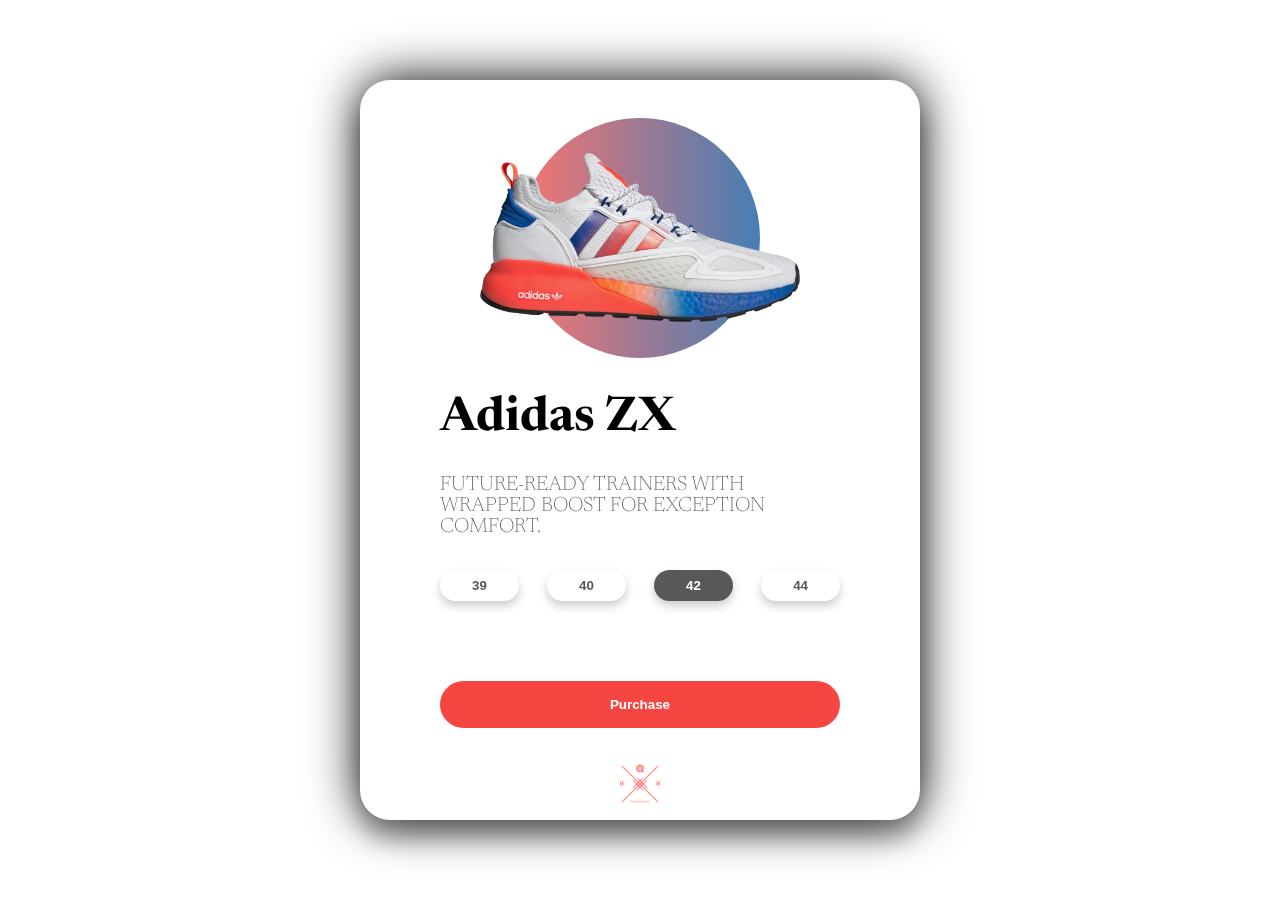
<file: 3D Effect/index.html>
<!DOCTYPE html>
<html lang="en">
<head>
    <meta charset="UTF-8">
    <meta name="viewport" content="width=device-width, initial-scale=1.0">
    <title>3d Card Effect</title>
    <link rel="preconnect" href="https://fonts.gstatic.com"> 
    <link href="https://fonts.googleapis.com/css2?family=Newsreader:wght@300;500&display=swap" rel="stylesheet">
    <link rel="stylesheet" href="/3D Effect/style.css">
</head>

<body>
    <div class="container">
        <div class="card">
            <div class="sneaker">
                <div class="circle"></div>
                <img src="/3D Effect/adidas.png" alt="adidas">
            </div>
            <div class="info">
                <h1 class="title">Adidas ZX</h1>
                <h3>FUTURE-READY TRAINERS WITH WRAPPED BOOST FOR EXCEPTION COMFORT.</h3>
                <div class="size">
                    <button>39</button>
                    <button>40</button>
                    <button class="active">42</button>
                    <button>44</button>
                </div>
                <div class="purchase">
                    <button>Purchase</button>
                </div>
                <div class="logo">
                    <a href="/index.html"><img src="/assets/logo-tra.png" alt="logo"></a>
                </div>
            </div>
        </div>
    </div>
    <script src="/3D Effect/functionality.js"></script>
</body>
</html>
</file>
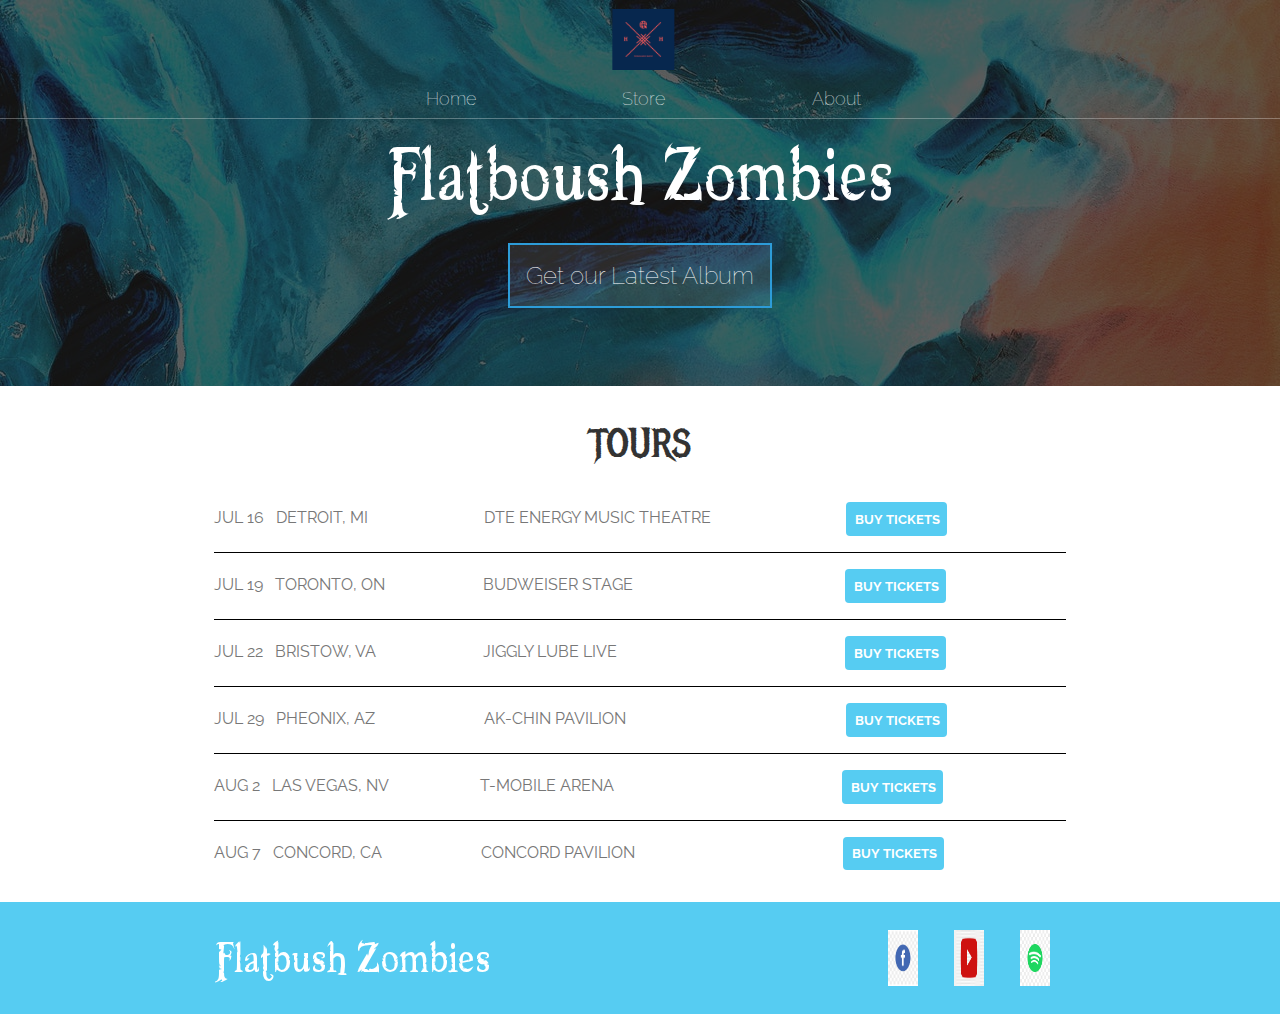
<file: Band project/index.html>
<html>
    <head>
        <title>Flatboush Zombies</title>
        <meta name="description" content="This is a description">
        <link rel="stylesheet" href="styles.css" />
    </head>
    <body>
        <header class="main-header">
            <nav class="nav main-nav">
                <ul>
                    <li> <a href="/index.html"><img src="/Band project/Photo/logo.png" alt=""></a> </li>
                </ul>
                <ul>
                    <li> <a href="index.html">Home</a> </li>
                    <li> <a href="store.html">Store</a> </li>
                    <li> <a href="about.html">About</a> </li>
                </ul>
            </nav>
            <h1 class="band-name band-name-large">Flatboush Zombies</h1>

            <div class="container">
                <button class="btn btn-header" type="button">Get our Latest Album</button>
            </div>
            
        </header>
        
        <section class="content-section container">
            <h2 class="section-header">TOURS</h2>
            <div>
                <div class="tour-row">
                    <span class="tour-item tour-date">JUL 16</span>
                    <span class="tour-item tour-city">DETROIT, MI</span>
                    <span class="tour-item tour-arena">DTE ENERGY MUSIC THEATRE</span>
                    <button type="button" class="btn tour-item tour-btn btn-primary">BUY TICKETS</button>
                </div>
                <div class="tour-row">
                    <span class="tour-item tour-date">JUL 19</span>
                    <span class="tour-item tour-city">TORONTO, ON</span>
                    <span class="tour-item tour-arena">BUDWEISER STAGE</span>
                    <button type="button" class="btn tour-item tour-btn btn-primary">BUY TICKETS</button>
                </div>
                <div class="tour-row">
                    <span class="tour-item tour-date">JUL 22</span>
                    <span class="tour-item tour-city">BRISTOW, VA</span>
                    <span class="tour-item tour-arena">JIGGLY LUBE LIVE</span>
                    <button type="button" class="btn tour-item tour-btn btn-primary">BUY TICKETS</button>
                </div>
                <div class="tour-row">
                    <span class="tour-item tour-date">JUL 29</span>
                    <span class="tour-item tour-city">PHEONIX, AZ</span>
                    <span class="tour-item tour-arena">AK-CHIN PAVILION</span>
                    <button type="button" class="btn tour-item tour-btn btn-primary">BUY TICKETS</button>
                </div>
                <div class="tour-row">
                    <span class="tour-item tour-date">AUG 2</span>
                    <span class="tour-item tour-city">LAS VEGAS, NV</span>
                    <span class="tour-item tour-arena">T-MOBILE ARENA</span>
                    <button type="button" class="btn tour-item tour-btn btn-primary">BUY TICKETS</button>
                </div>
                <div class="tour-row">
                    <span class="tour-item tour-date">AUG 7</span>
                    <span class="tour-item tour-city">CONCORD, CA</span>
                    <span class="tour-item tour-arena">CONCORD PAVILION</span>
                    <button type="button" class="btn tour-item tour-btn btn-primary">BUY TICKETS</button>
                </div>
            </div>
        </section>

        <footer class="main-footer">
            <div class="container main-footer-container">
            <h3 class="band-name">Flatbush Zombies</h3>
            <ul class="nav footer-nav">
                <li> 
                    <a href="https://facebook.com" target="_blank">
                        <img src="Photo/fb.jpg" alt="FB Logo" width="40" height="40">
                    </a> 
                </li>

                <li> 
                    <a href="https://youtube.com" target="_blank">
                        <img src="Photo/yt1.png" alt="YT Logo" width="40" height="40">
                    </a> 
                </li>

                <li> 
                    <a href="https://spotify.com" target="_blank">
                        <img src="Photo/sp.jpeg" alt="SP Logo" width="40" height="40">
                    </a> 
                </li>
            </ul>
            </div>
        </footer>
    </body>
</html>
</file>
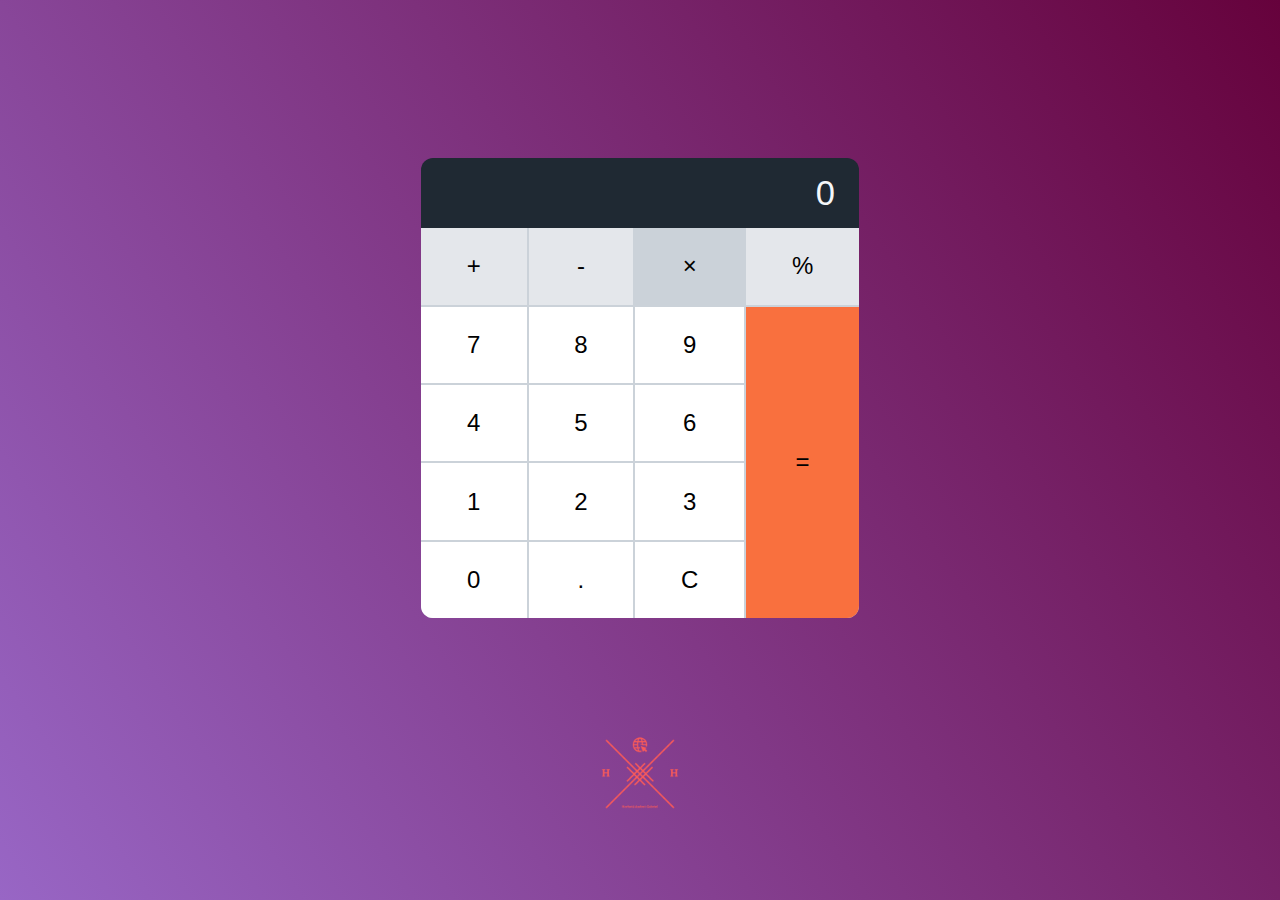
<file: Clc/index.html>
<!DOCTYPE html>
<html lang = "en">
    <head>
        <meta charset="UTF-8" />
        <meta http-equiv="X-UA-Compatible" content="IE=edge">
        <meta name="viewport" content="width=device-width, initial-scale=1.0">

     <title>Calculator
     </title>
     <link rel="stylesheet" href="reset.css">
     <link rel="stylesheet" href="style.css">
    </head>

<body>

     <div class="container">
          <div class="calculator">
               <div class="calculator__display"><a href="/index.html"><img src="/assets/logo.png" alt="Logo">0</div></a>
               <div class="calculator__keys">
                    <button data-key="plus" data-type="operator">+</button>
                    <button data-key="minus" data-type="operator">-</button>
                    <button data-key="times" data-type="operator">&times;</button>
                    <button data-key="divide" data-type="operator">%</button>
                    <button data-key="1" data-type="number">1</button>
                    <button data-key="2" data-type="number">2</button>
                    <button data-key="3" data-type="number">3</button>
                    <button data-key="4" data-type="number">4</button>
                    <button data-key="5" data-type="number">5</button>
                    <button data-key="6" data-type="number">6</button>
                    <button data-key="7" data-type="number">7</button>
                    <button data-key="8" data-type="number">8</button>
                    <button data-key="9" data-type="number">9</button>
                    <button data-key="0" data-type="number">0</button>
                    <button class="decimal" data-type="number">.</button>
                    <button class="clear" data-type="clear">C</button>
                    <button data-key="equal" data-type="equal"> = </button>
               </div>
          </div>
     </div>

     <footer>
          <a href="/index.html"><img src="/assets/logo-tra.png" alt="logo"></a>
     </footer>

     <script src="main.js"></script>
</body>
</file>
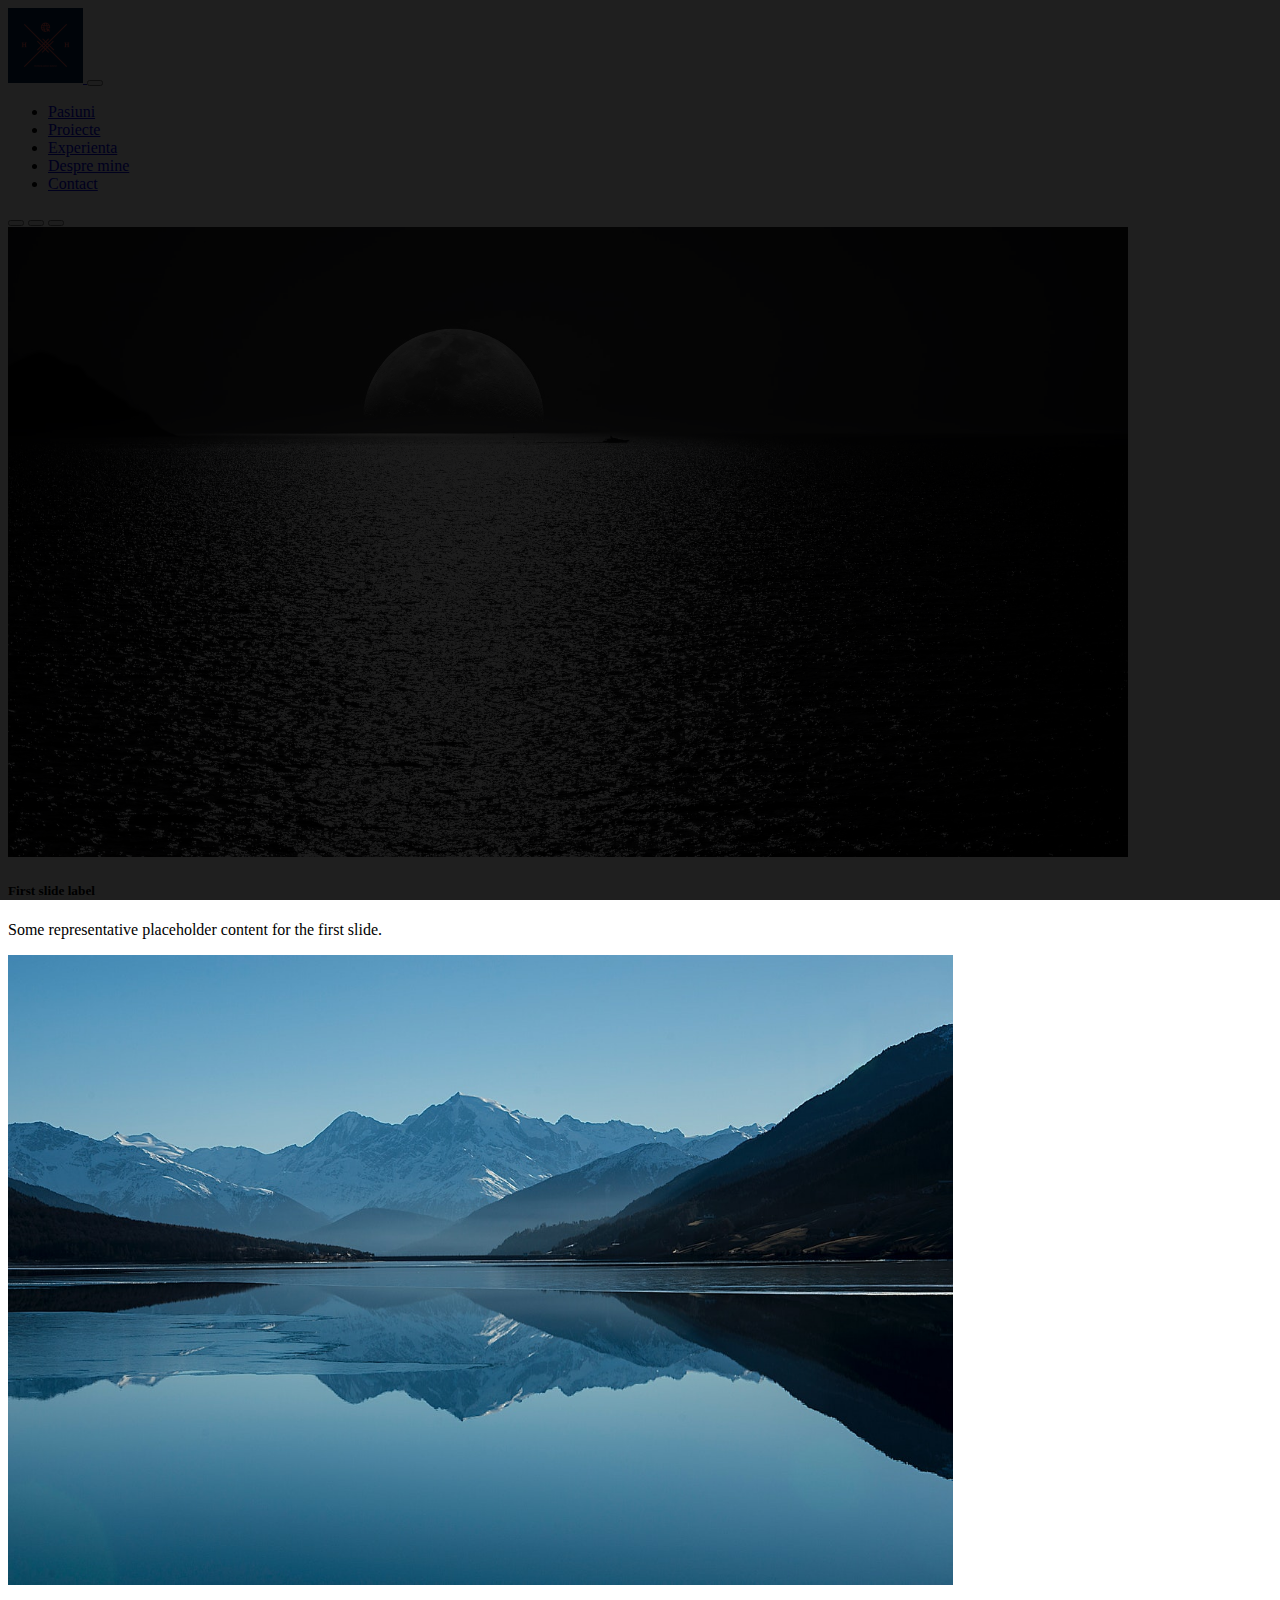
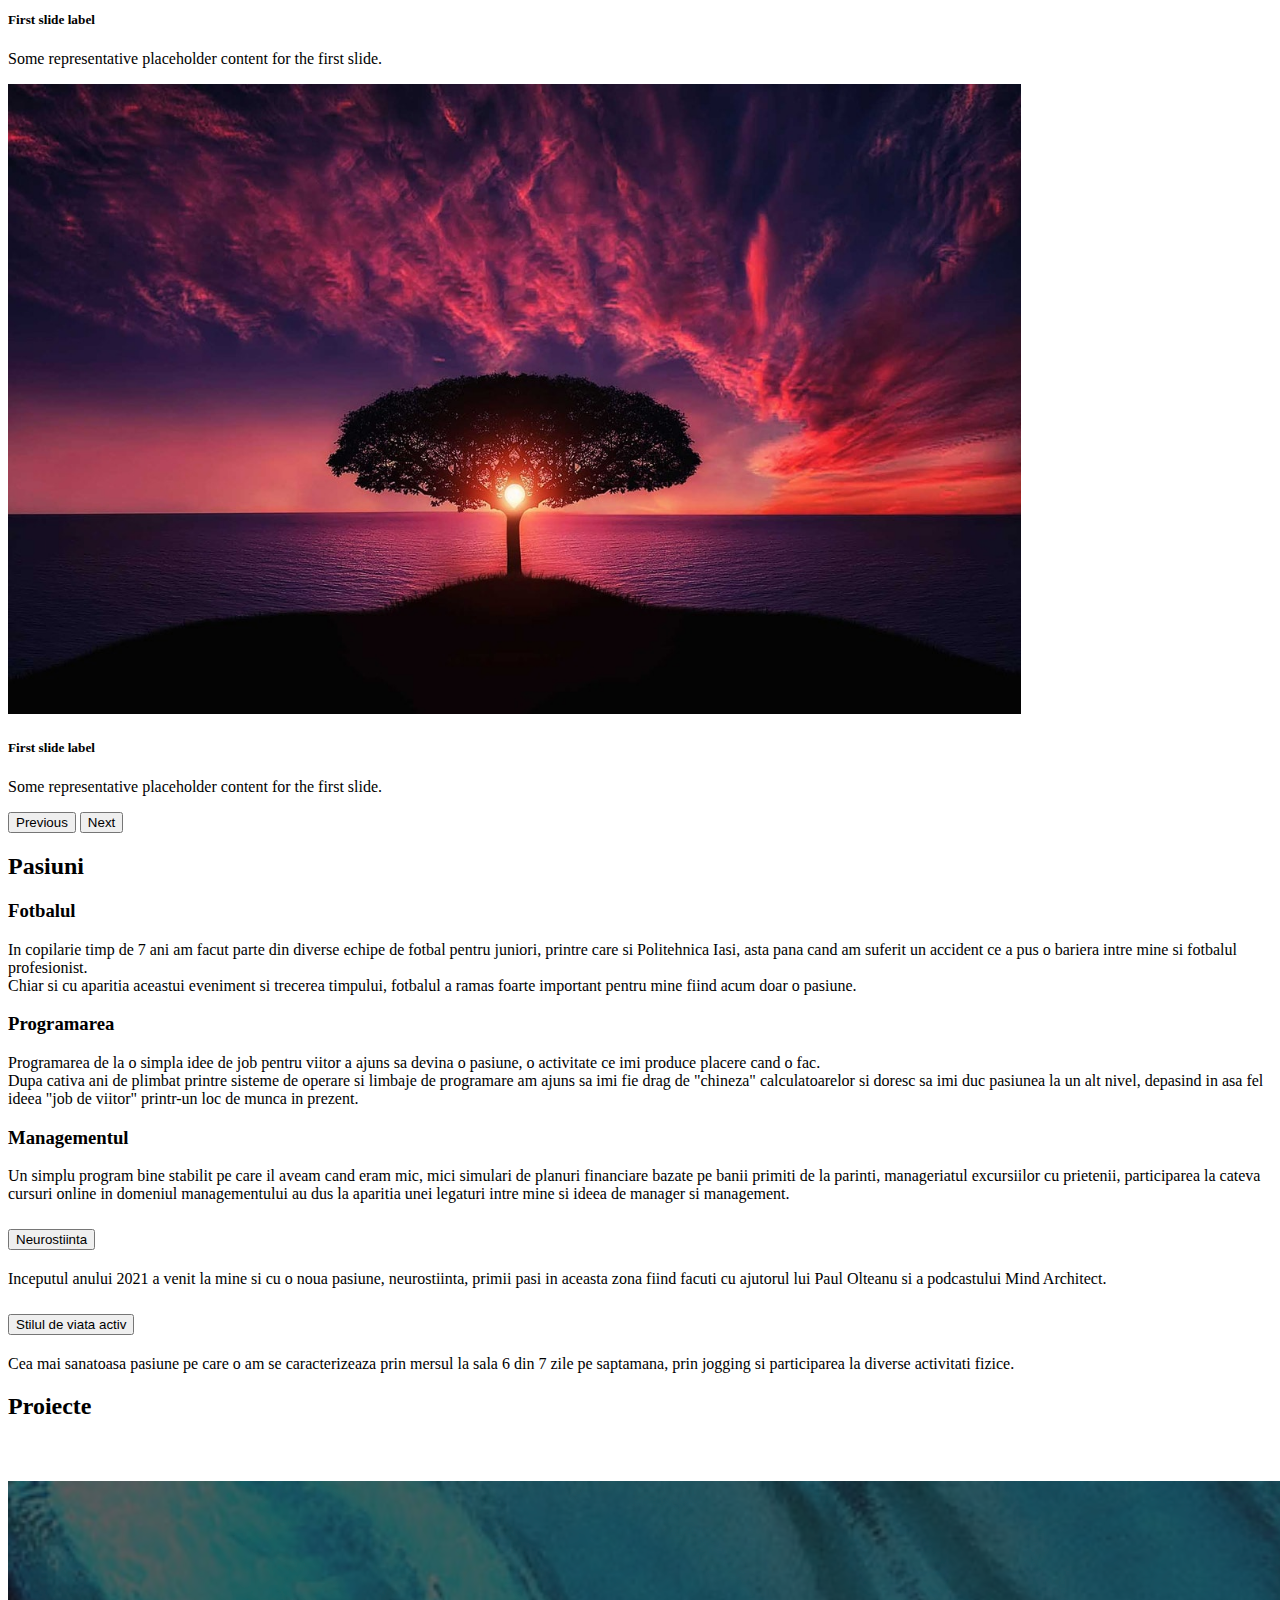
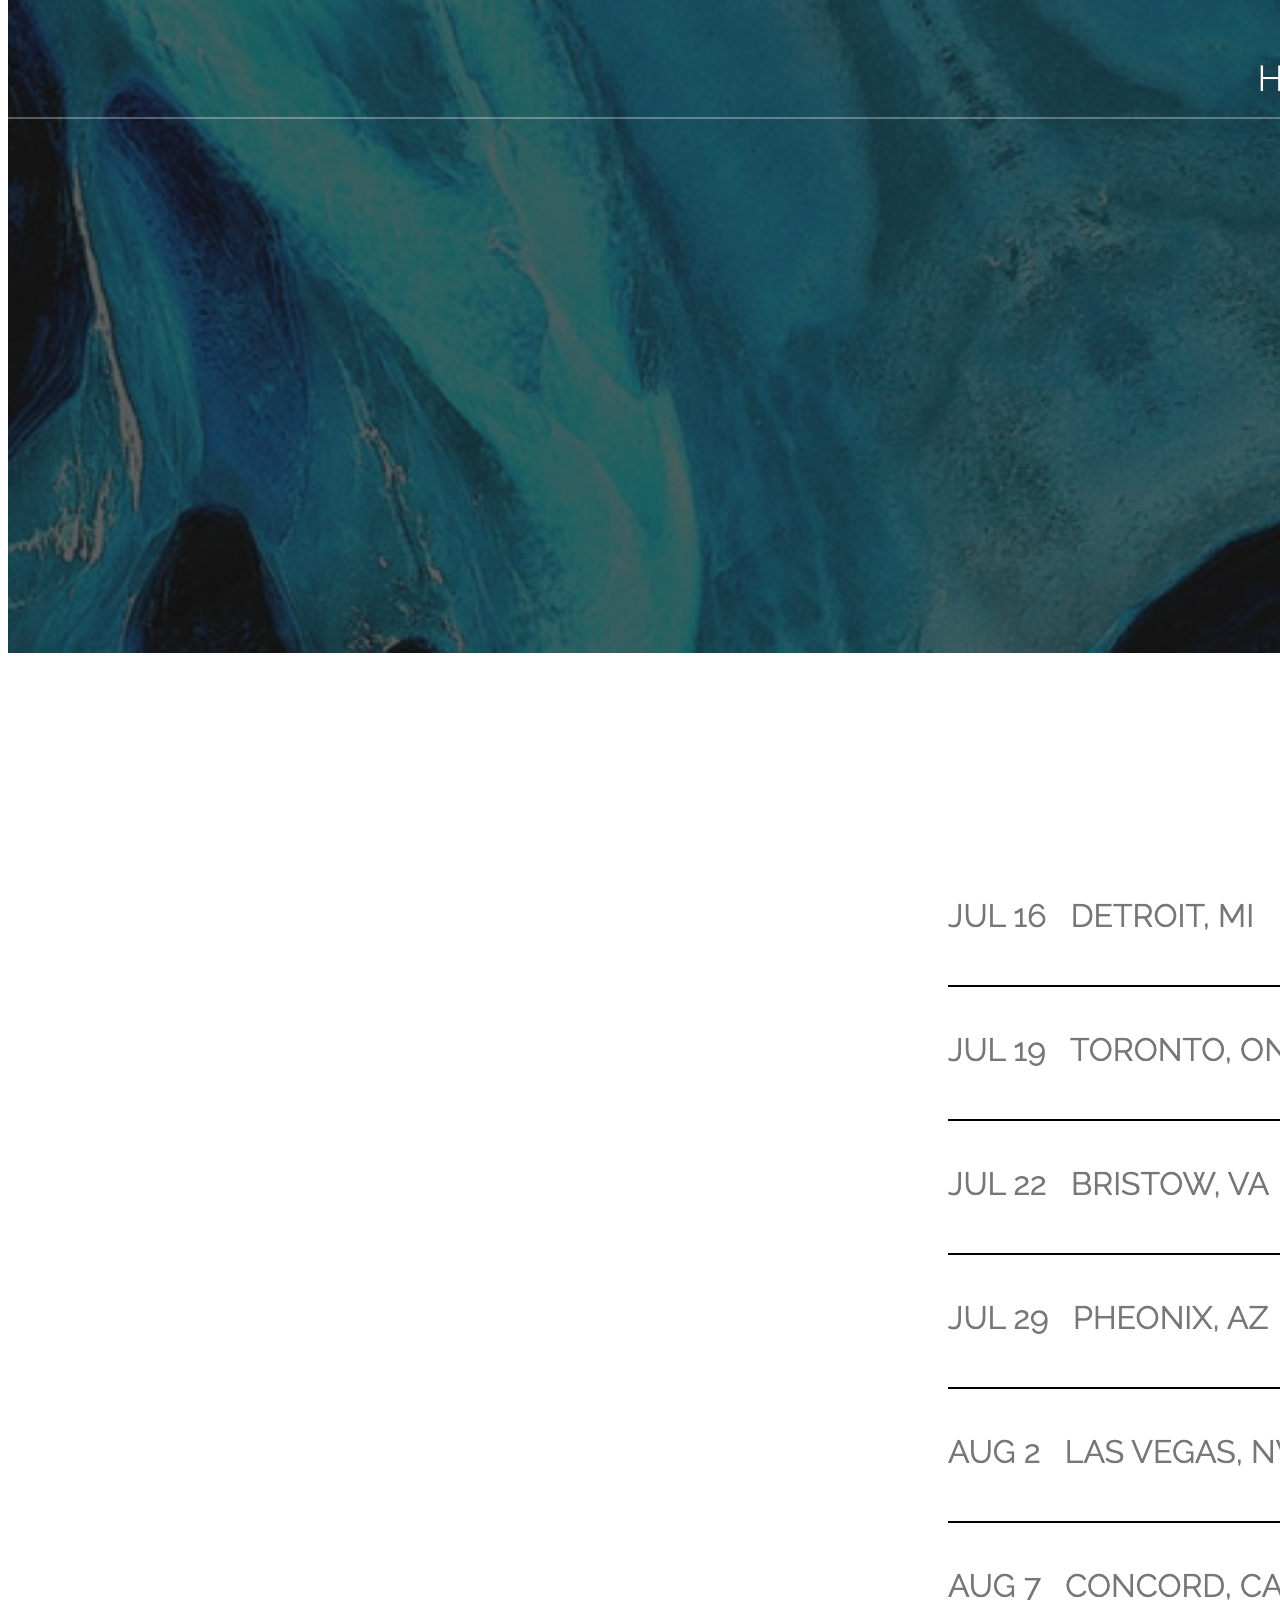
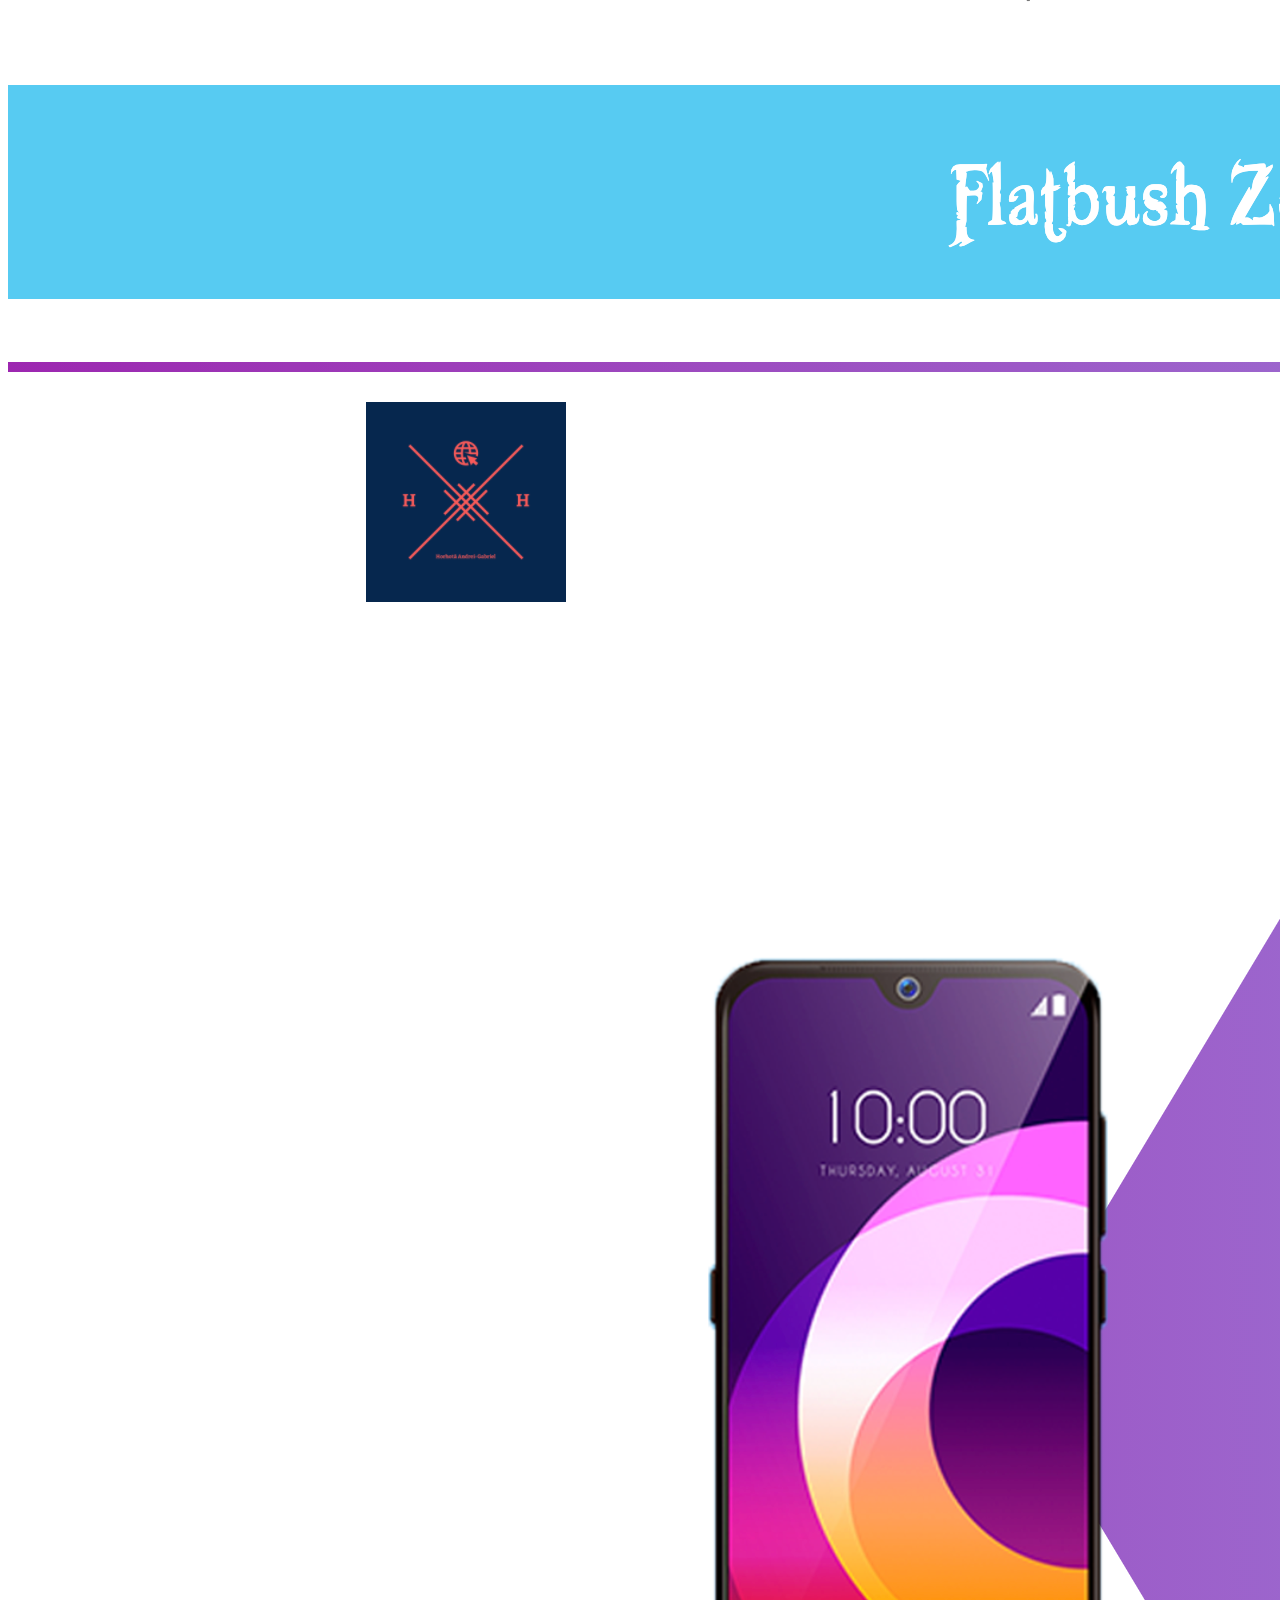
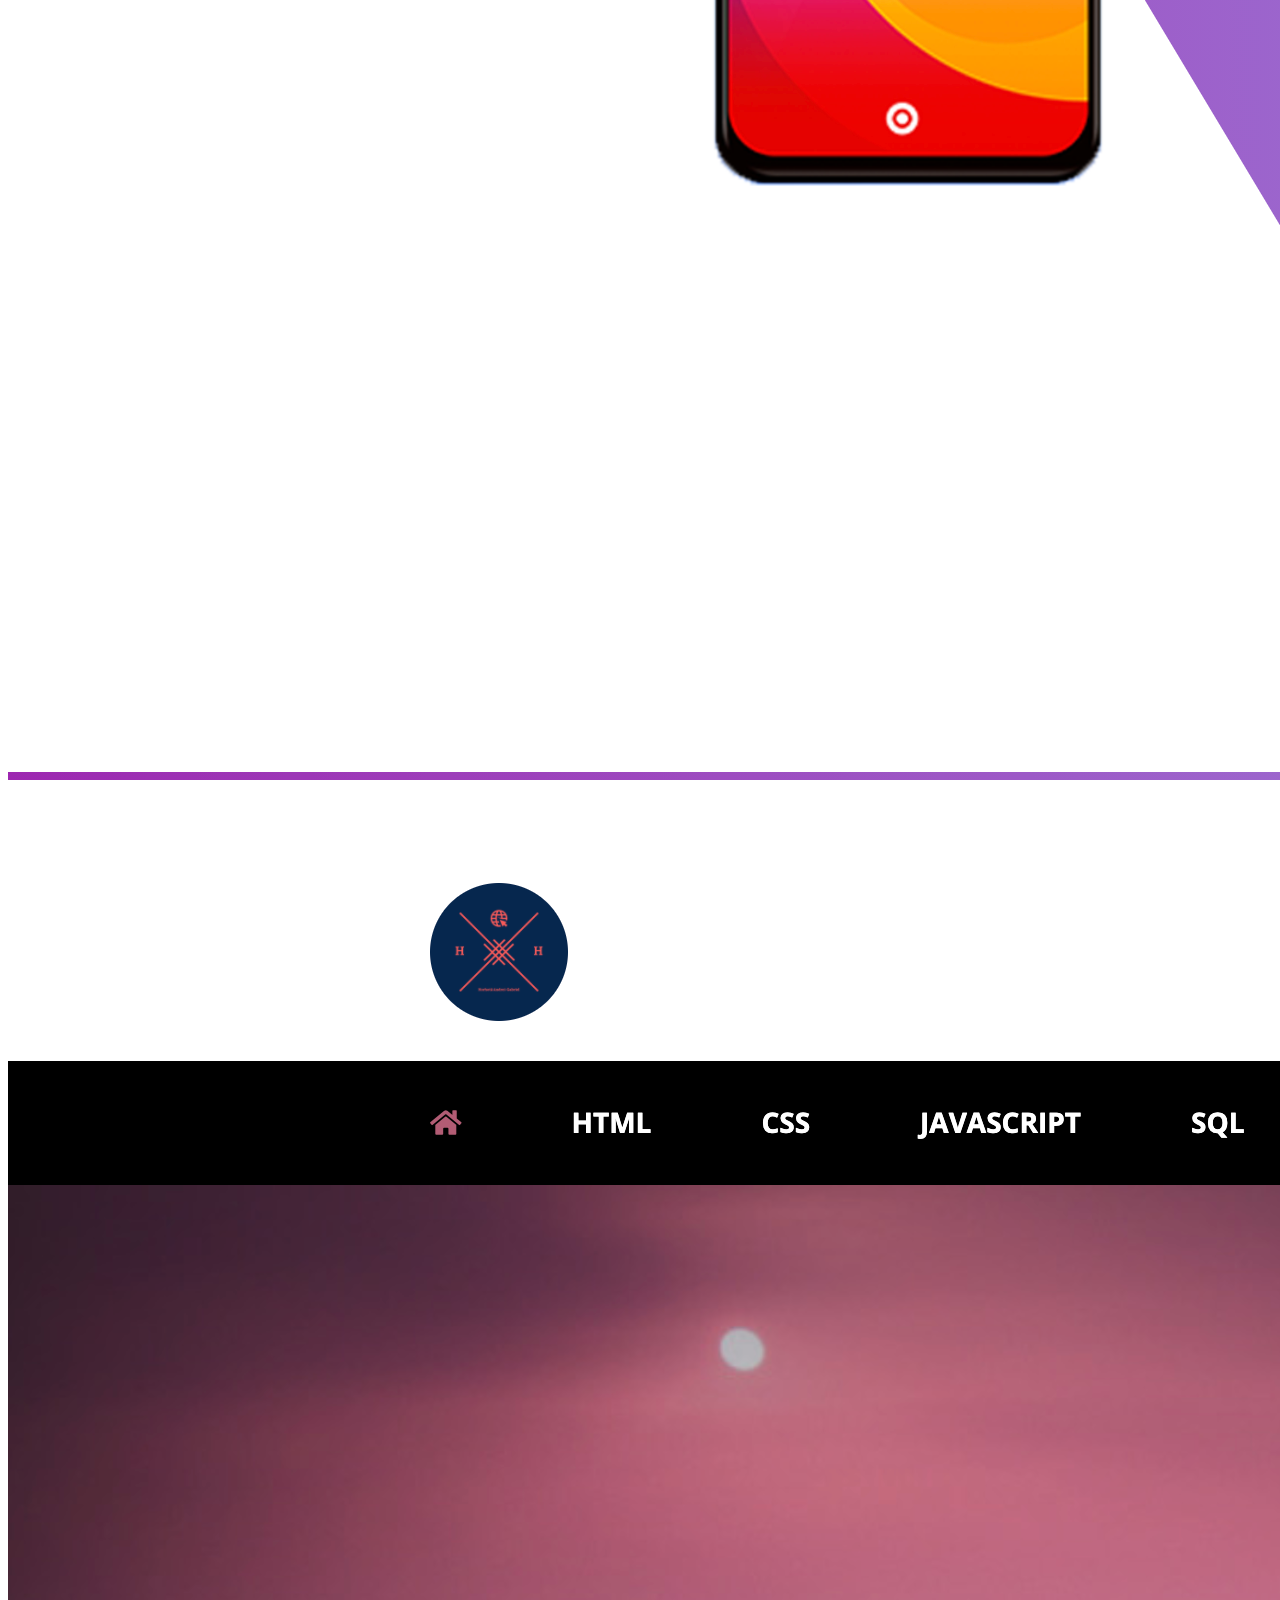
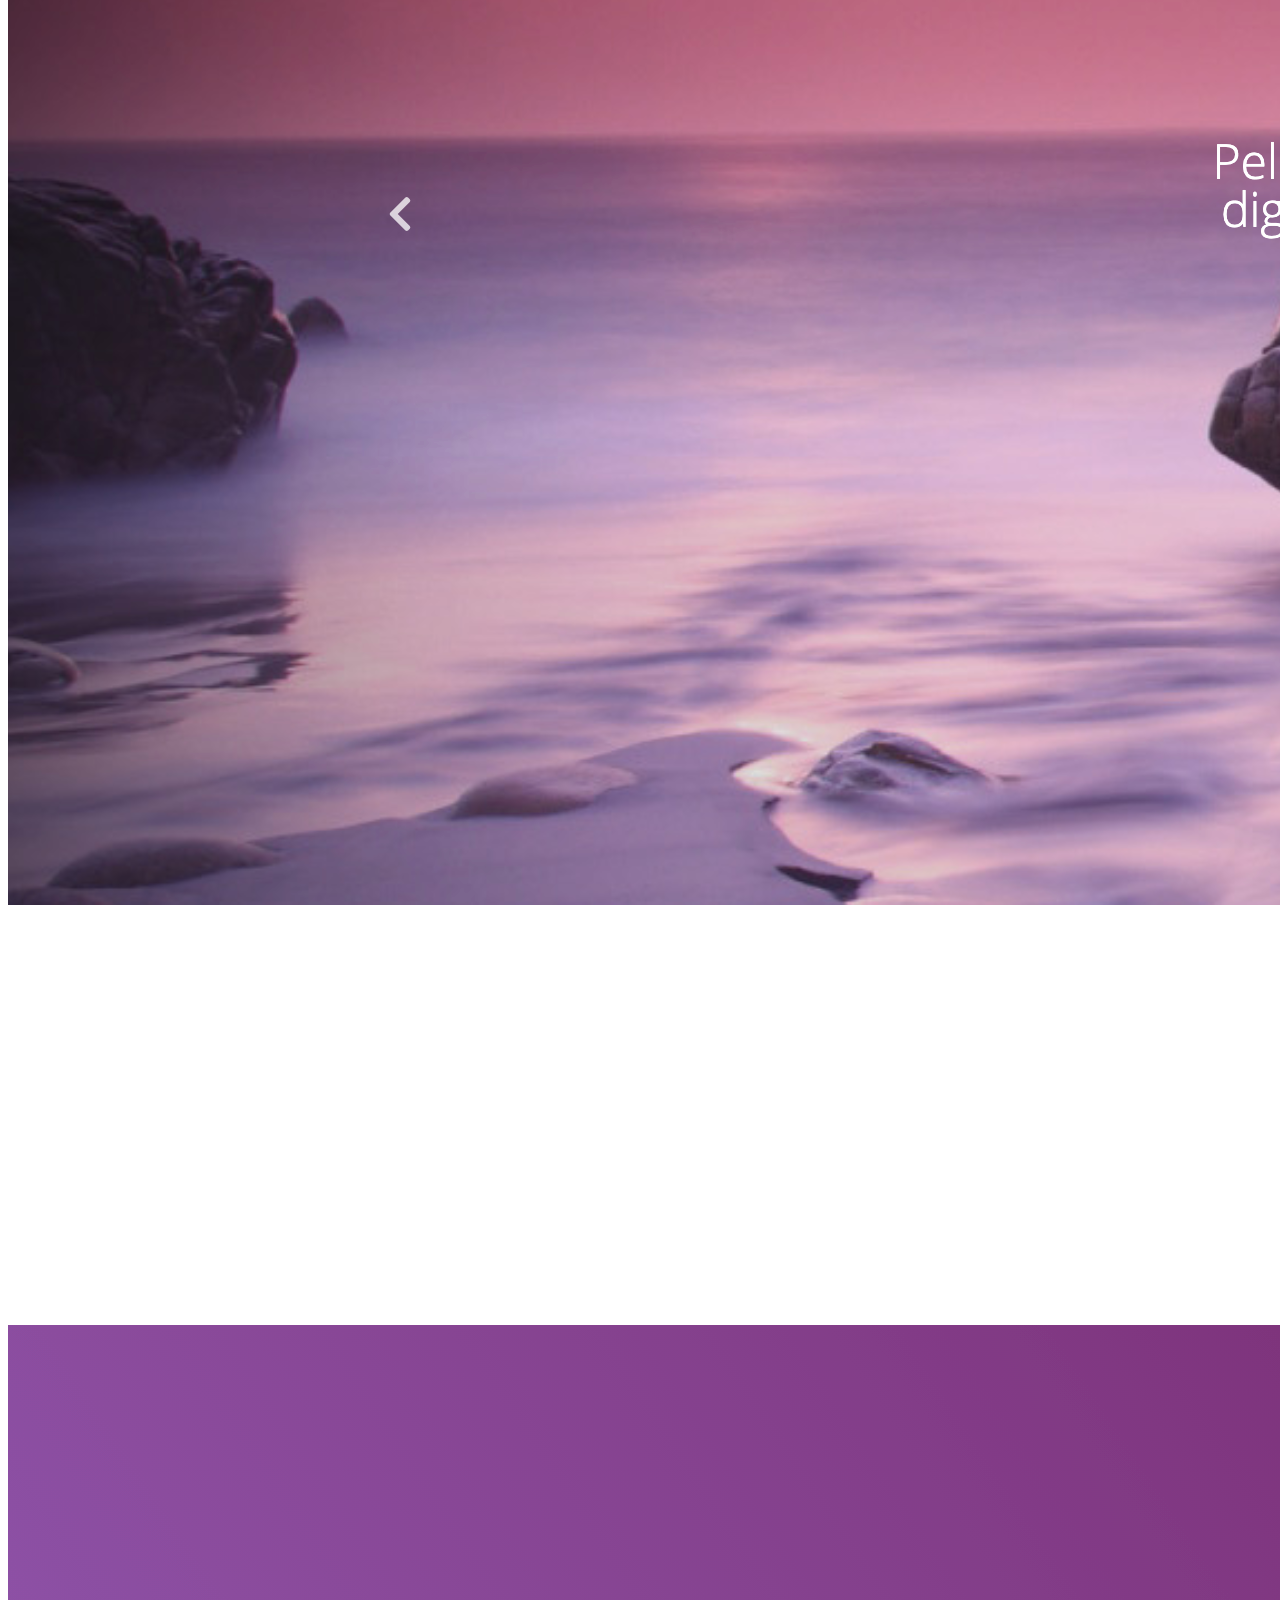
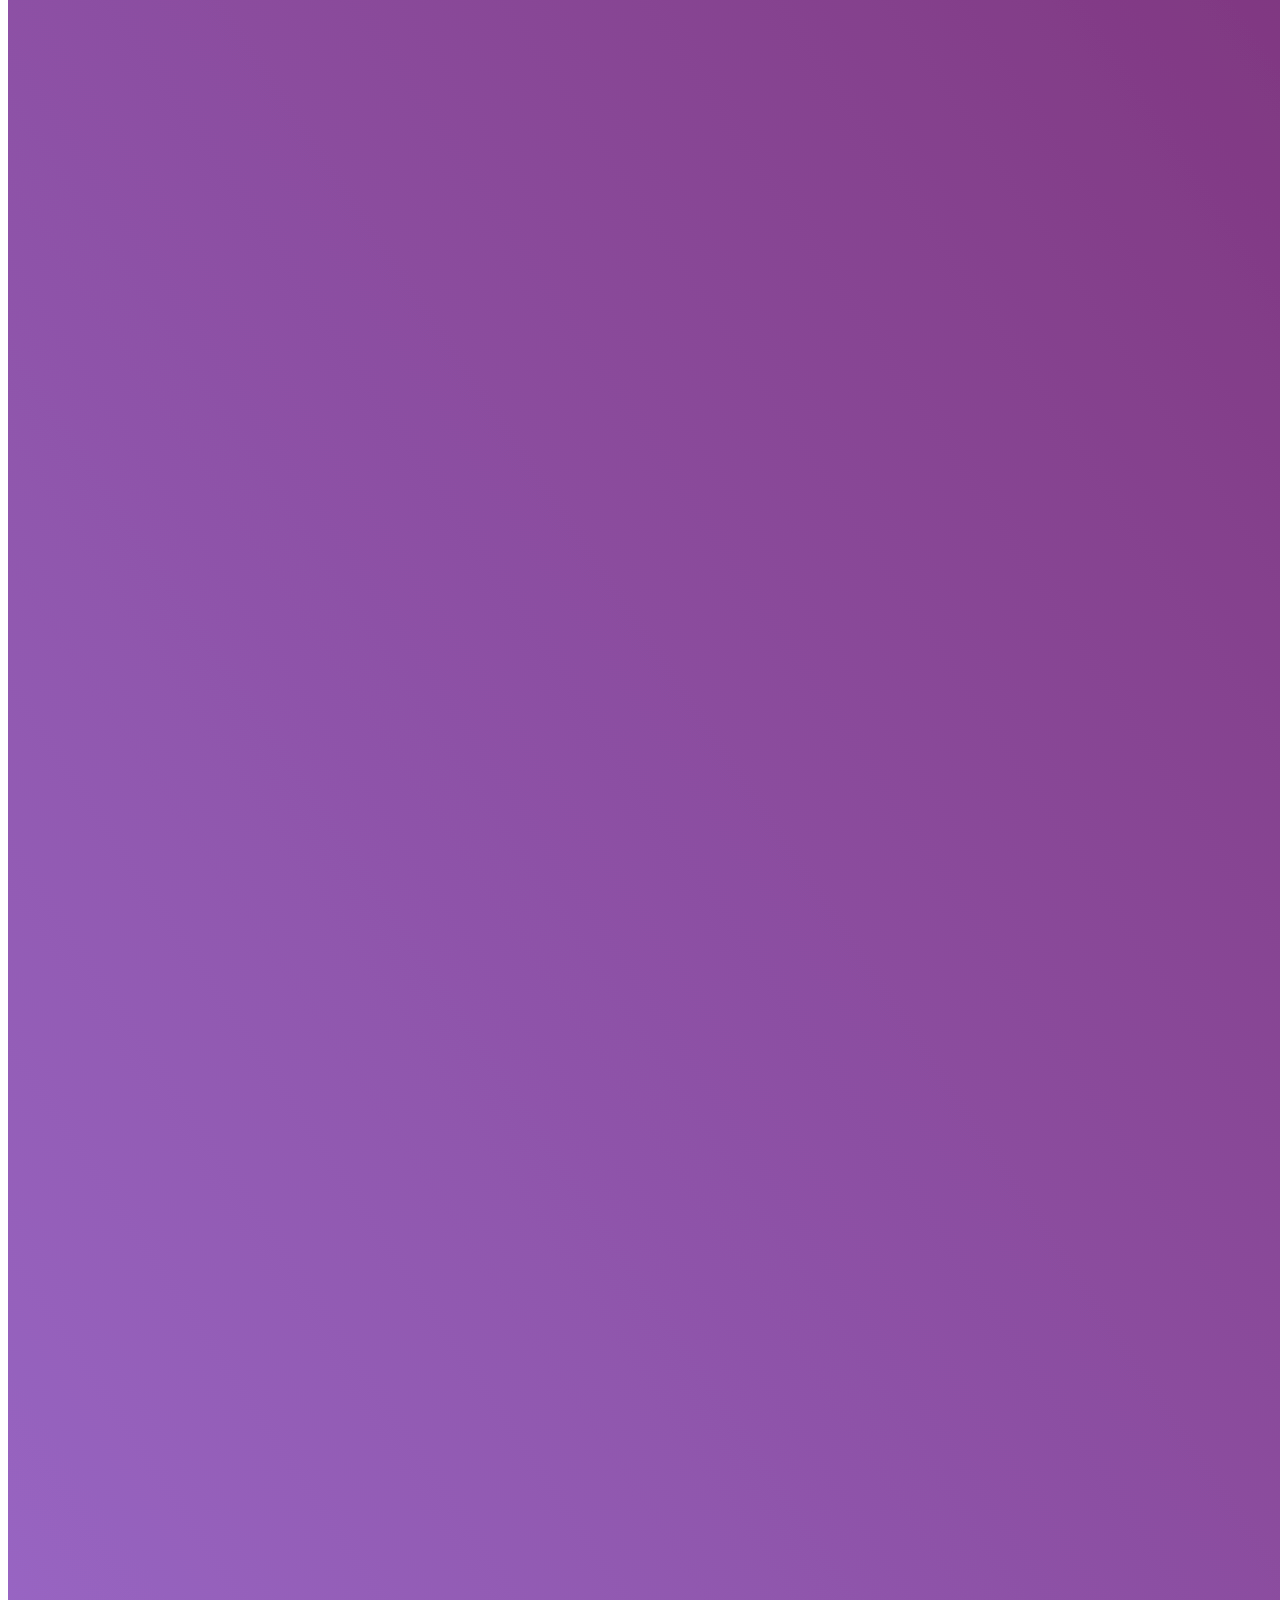
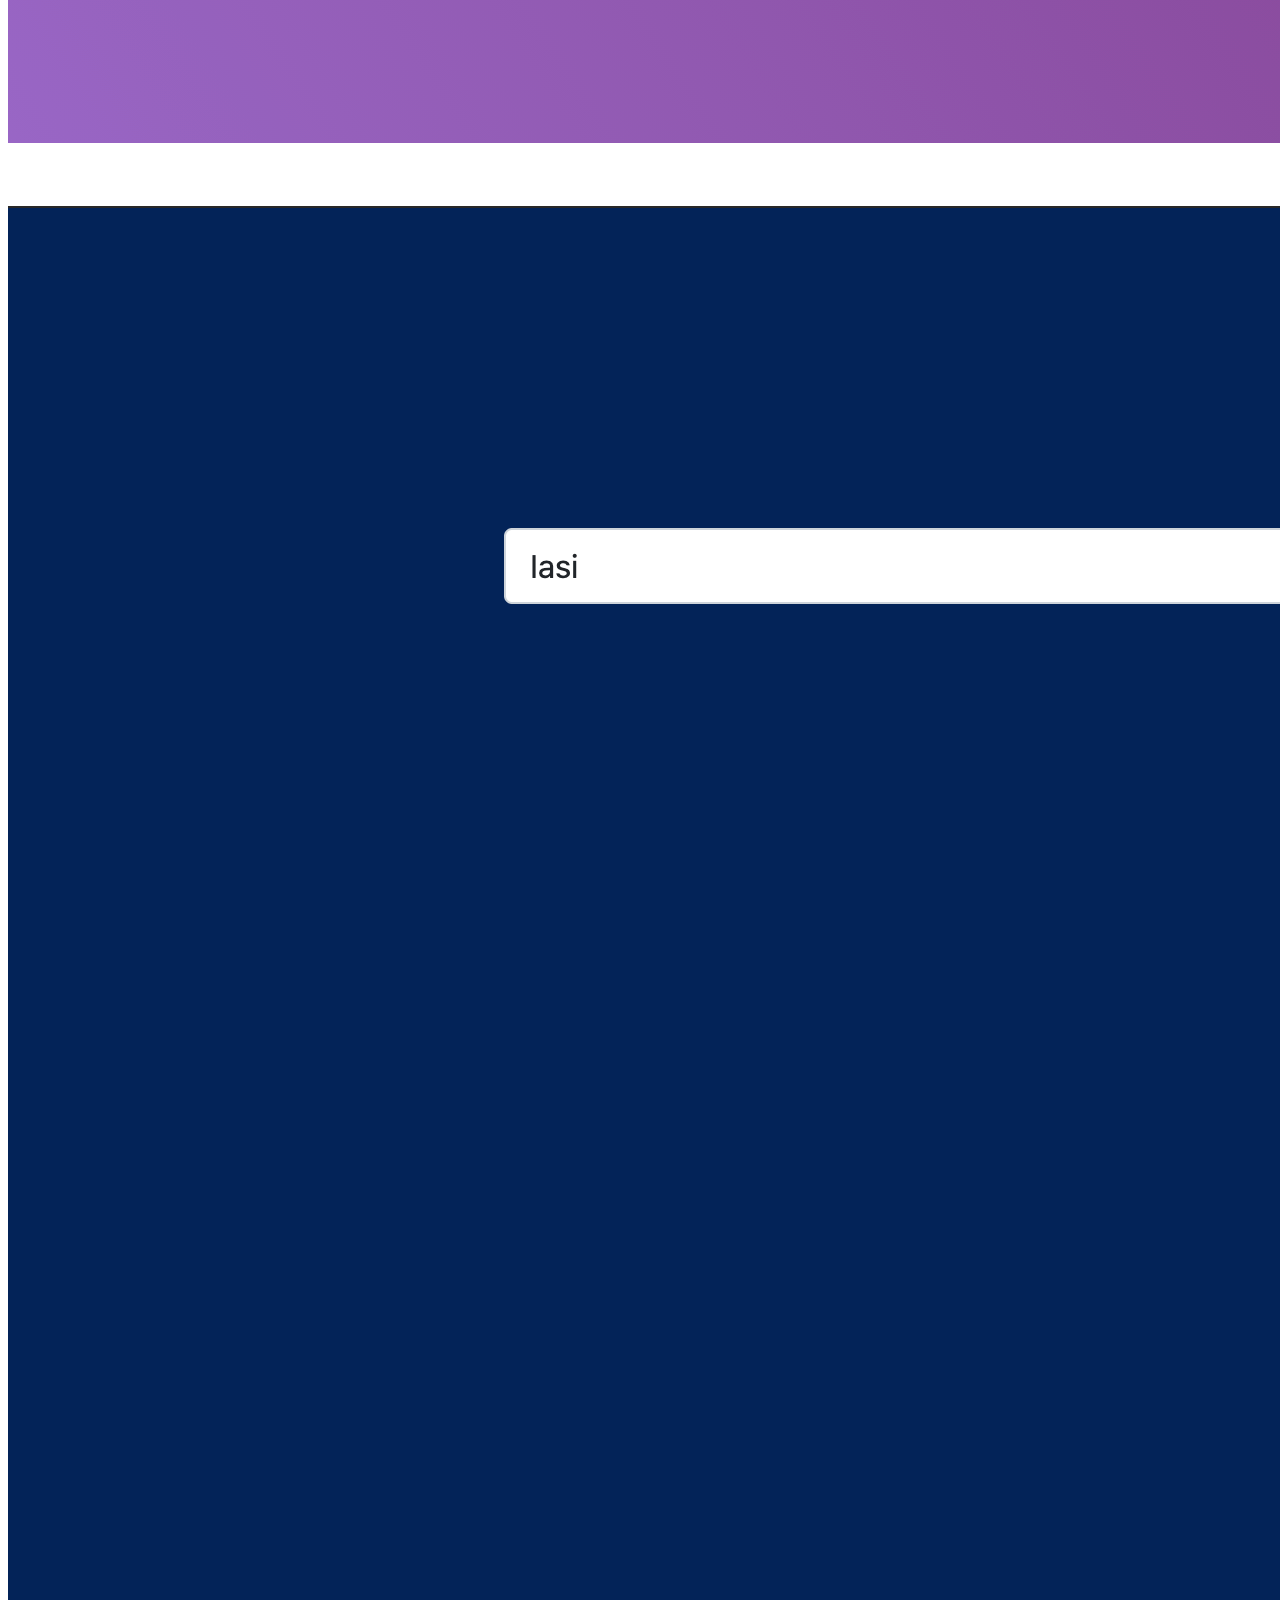
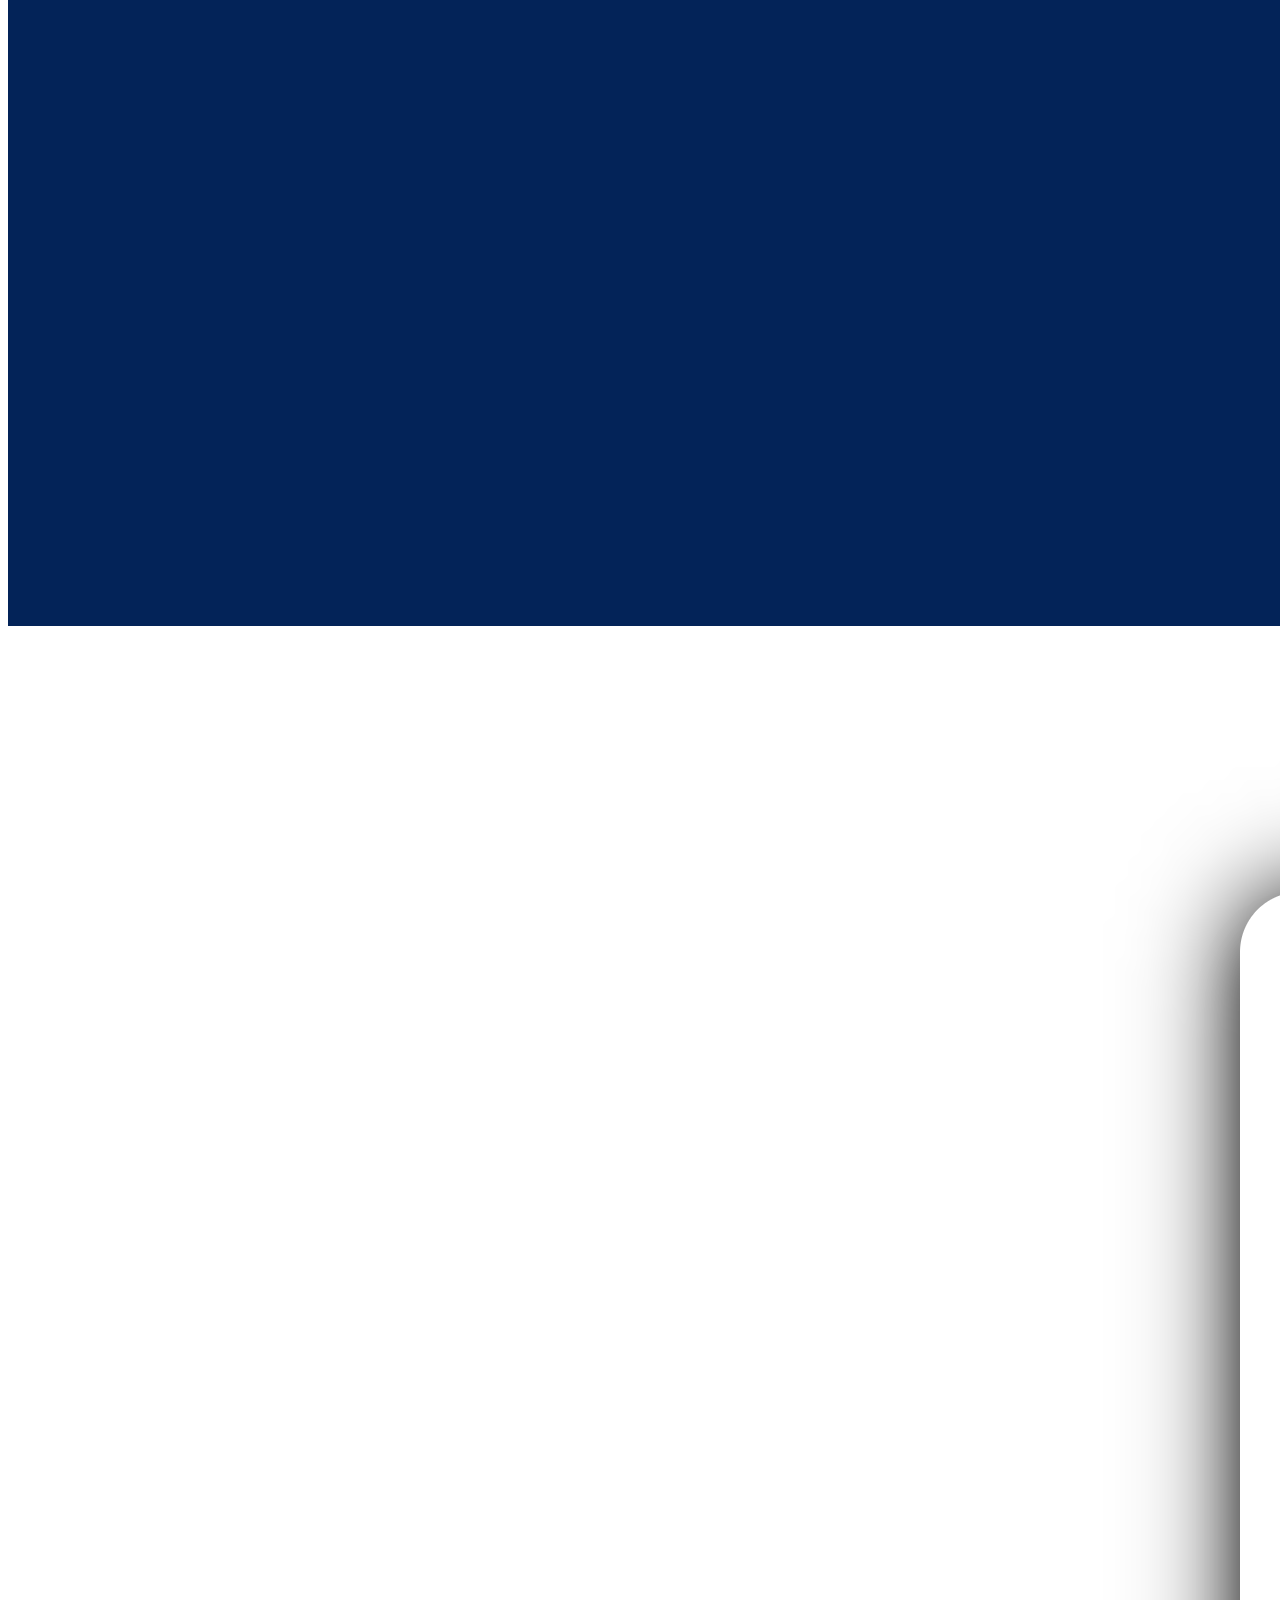
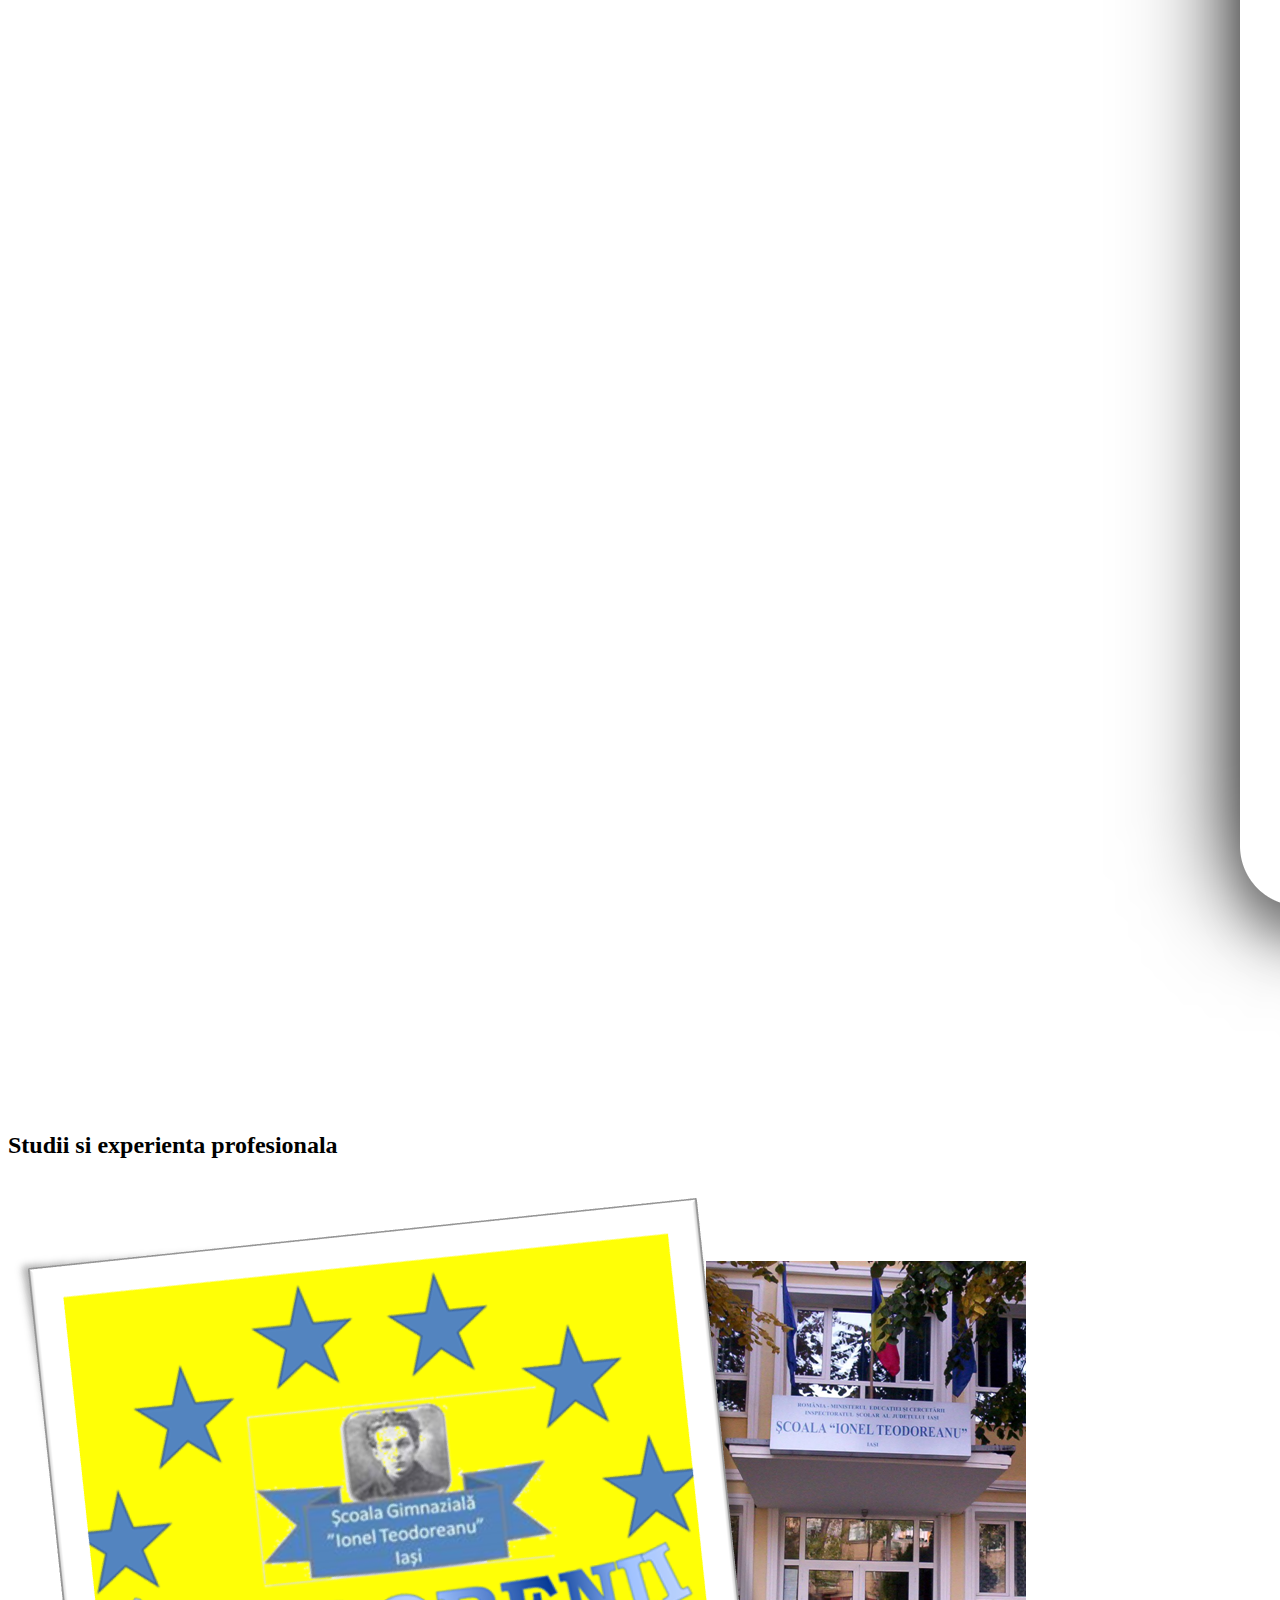
<file: HAG-CV BS/index.html>
<!DOCTYPE html>
<html>

    <head>
        <title>Bootstrap Portofolio</title>
        <meta name="viewport" content="width=device-width, initial-scale=1.0">
        <link href="https://cdn.jsdelivr.net/npm/bootstrap@5.0.0-beta3/dist/css/bootstrap.min.css" rel="stylesheet" integrity="sha384-eOJMYsd53ii+scO/bJGFsiCZc+5NDVN2yr8+0RDqr0Ql0h+rP48ckxlpbzKgwra6" crossorigin="anonymous">
        <link rel="preconnect" href="https://fonts.gstatic.com"> 
        <link href="https://fonts.googleapis.com/css2?family=Raleway:wght@300;400;500&display=swap" rel="stylesheet">
        <link rel="stylesheet" href="style.css">
    </head>

    <body>
        <header class="sticky-top">
            <nav class="navbar navbar-expand-lg navbar-dark bg-dark border-bottom border-primary">
                <div class="container">
                  <a class="navbar-brand" href="/index.html">
                    <img src="/assets/logo.png" alt="logo" class="navbar-logo">
                  </a>
                  <button class="navbar-toggler" type="button" data-bs-toggle="collapse" data-bs-target="#navbarSupportedContent" aria-controls="navbarSupportedContent" aria-expanded="false" aria-label="Toggle navigation">
                    <span class="navbar-toggler-icon"></span>
                  </button>
                  <div class="collapse navbar-collapse" id="navbarSupportedContent">
                    <ul class="navbar-nav me-auto mb-2 mb-lg-0">
                      <li class="nav-item">
                        <a class="nav-link active" href="#pasiuni">Pasiuni</a>
                      </li>
                      <li class="nav-item">
                        <a class="nav-link active" href="#proiecte">Proiecte</a>
                      </li>
                      <li class="nav-item">
                        <a class="nav-link active" href="#experienta">Experienta</a>
                      </li>
                      <li class="nav-item">
                        <a class="nav-link active" href="#eu">Despre mine</a>
                      </li>
                      <li class="nav-item">
                        <a class="nav-link active" href="#contact">Contact</a>
                      </li>
                    </ul>
                  </div>
                </div>
            </nav>
        </header>

        <div id="carouselExampleIndicators" class="carousel slide" data-bs-ride="carousel">
            <div class="carousel-indicators">
              <button type="button" data-bs-target="#carouselExampleIndicators" data-bs-slide-to="0" class="active" aria-current="true" aria-label="Slide 1"></button>
              <button type="button" data-bs-target="#carouselExampleIndicators" data-bs-slide-to="1" aria-label="Slide 2"></button>
              <button type="button" data-bs-target="#carouselExampleIndicators" data-bs-slide-to="2" aria-label="Slide 3"></button>
            </div>
            <div class="carousel-inner">
              <div class="carousel-item active">
                <img src="assets/ban0.jpg" class="d-block w-100 carousel-img" alt="banner-0">
                <div class="carousel-img-overlay"></div>
                <div class="carousel-caption">
                    <h5>First slide label</h5>
                    <p>Some representative placeholder content for the first slide.</p>
                  </div>
              </div>
              <div class="carousel-item">
                <img src="assets/ban1.jpg" class="d-block w-100 carousel-img" alt="banner-1">
                <div class="carousel-img-overlay"></div>
                <div class="carousel-caption">
                    <h5>First slide label</h5>
                    <p>Some representative placeholder content for the first slide.</p>
                  </div>
              </div>
              <div class="carousel-item">
                <img src="assets/ban2.jpg" class="d-block w-100 carousel-img" alt="banner-2">
                <div class="carousel-img-overlay"></div>
                <div class="carousel-caption">
                    <h5>First slide label</h5>
                    <p>Some representative placeholder content for the first slide.</p>
                  </div>
              </div>
            </div>
            <button class="carousel-control-prev" type="button" data-bs-target="#carouselExampleIndicators" data-bs-slide="prev">
              <span class="carousel-control-prev-icon" aria-hidden="true"></span>
              <span class="visually-hidden">Previous</span>
            </button>
            <button class="carousel-control-next" type="button" data-bs-target="#carouselExampleIndicators" data-bs-slide="next">
              <span class="carousel-control-next-icon" aria-hidden="true"></span>
              <span class="visually-hidden">Next</span>
            </button>
        </div>

        <section id="pasiuni" class="bg-light py-5">
          <h2 class="text-center mb-5">Pasiuni</h2>
            <div class="container">
                <div class="row">
                  <div class="col-lg-4">
                        <h3>Fotbalul</h3>
                        <p>
                          In copilarie timp de 7 ani am facut parte din diverse echipe de fotbal pentru juniori, printre care si Politehnica Iasi,
                          asta pana cand am suferit un accident ce a pus o bariera intre mine si fotbalul profesionist. <br/>
                          Chiar si cu aparitia aceastui eveniment si trecerea timpului, fotbalul a ramas foarte important pentru mine
                          fiind acum doar o pasiune.
                        </p>
                    </div>

                    <div class="col-lg-4">
                        <h3>Programarea</h3>
                        <p>
                          Programarea de la o simpla idee de job pentru viitor a ajuns sa devina o pasiune,
                          o activitate ce imi produce placere cand o fac. <br/>
                          Dupa cativa ani de plimbat printre sisteme de operare si limbaje de programare am ajuns sa imi fie drag de
                          "chineza" calculatoarelor si doresc sa imi duc pasiunea la un alt nivel, depasind in asa fel ideea "job de viitor" printr-un
                          loc de munca in prezent.
                        </p>
                    </div>

                    <div class="col-lg-4">
                        <h3>Managementul</h3>
                        <p>
                          Un simplu program bine stabilit pe care il aveam cand eram mic, mici simulari de planuri financiare bazate pe
                          banii primiti de la parinti, manageriatul excursiilor cu prietenii, participarea la cateva cursuri 
                          online in domeniul managementului au dus la aparitia unei legaturi intre mine si ideea de manager si management.
                        </p>
                    </div>
                </div>
            </div>

            <div class="container my-5">
              <div class="accordion accordion-flush" id="accordionFlushExample">
                <div class="accordion-item">
                  <h2 class="accordion-header" id="flush-headingOne">
                    <button class="accordion-button collapsed" type="button" data-bs-toggle="collapse" data-bs-target="#flush-collapseOne" aria-expanded="false" aria-controls="flush-collapseOne">
                      Neurostiinta
                    </button>
                  </h2>
                  <div id="flush-collapseOne" class="accordion-collapse collapse" aria-labelledby="flush-headingOne" data-bs-parent="#accordionFlushExample">
                    <div class="accordion-body">Inceputul anului 2021 a venit la mine si cu o noua pasiune, neurostiinta, primii pasi in aceasta zona fiind facuti cu ajutorul lui Paul Olteanu si a podcastului Mind Architect.</div>
                  </div>
                </div>
                <div class="accordion-item">
                  <h2 class="accordion-header" id="flush-headingTwo">
                    <button class="accordion-button collapsed" type="button" data-bs-toggle="collapse" data-bs-target="#flush-collapseTwo" aria-expanded="false" aria-controls="flush-collapseTwo">
                      Stilul de viata activ
                    </button>
                  </h2>
                  <div id="flush-collapseTwo" class="accordion-collapse collapse" aria-labelledby="flush-headingTwo" data-bs-parent="#accordionFlushExample">
                    <div class="accordion-body">Cea mai sanatoasa pasiune pe care o am se caracterizeaza prin mersul la sala 6 din 7 zile pe saptamana, prin jogging si participarea la diverse activitati fizice.</div>
                  </div>
                </div>
              </div>
            </div>

        </section>

        <section id="proiecte" class="text-white bg-dark py-5">
          <h2 class="text-center mb-5">Proiecte</h2>
          <div class="container">
            <div class="row">

              <div class="col-lg-4 col-md-6">
                <a href="/Band project/index.html">
                  <h3 class="text-center">Band <span class="badge bg-success">Project</span></h3>
                  <img class="img-fluid" src="/assets/band.png" alt="band">
                </a>
              </div>

              <div class="col-lg-4 col-md-6 max-md">
                <a href="/Telefone spec/index.html">
                  <h3 class="text-center">Phone <span class="badge bg-warning">Specs</span></h3>
                  <img class="img-fluid" src="/assets/phone-specs.png" alt="phone-specs">
                </a>
              </div>

              <div class="col-lg-4 col-md-6 max-lg">
                <a href="/Simple Page/index.html">
                  <h3 class="text-center">Mic <span class="badge bg-danger">Proiect</span></h3>
                  <img class="img-fluid" src="/assets/project.png" alt="project">
                </a>
              </div>

              <div class="col-lg-4 col-md-6 mt-5">
                <a href="/Clc/index.html">
                  <h3 class="text-center">Calculator <span class="badge bg-primary">Web</span></h3>
                  <img class="img-fluid" src="/assets/calculator.png" alt="">
                </a>
              </div>

              <div class="col-lg-4 col-md-6 mt-5">
                <a href="/Weather App/index.html">
                  <h3 class="text-center">Weather <span class="badge bg-info">App</span></h3>
                  <img class="img-fluid" src="/assets/weather-app.png" alt="weather-app">
                </a>
              </div>

              <div class="col-lg-4 col-md-6 mt-5">
                <a href="/3D Effect/index.html">
                  <h3 class="text-center">3D <span class="badge bg-secondary">Effect</span></h3>
                  <img class="img-fluid" src="/assets/3d-effect.png" alt="3d-effect">
                </a>
              </div>

            </div>
          </div>
        </section>

        <section id="experienta" class="bg-light py-5">
          <h2 class="text-center mb-5">Studii si experienta profesionala</h2>
          <div class="container">
            <div class="row">

              <div class="col-lg-4 col-md-6">
                <img src="/assets/ionel-teodoreanu.png" class="card-img-top" alt="profile pic">
                <div class="card-body">
                  <h5 class="card-title">Clasele I - VIII</h5>
                  <p class="card-text">"Ionel Teodoreanu" - numarul 4 din Tatarasi - Iasi, este scoala care a adus
                    prima bucata de valoare in viata mea din afara familiei si anii petrecuti in bancile ei au deschis 
                    in mine o noua dimensiune a ceea ce insemna abstract in mintea mea.
                    Multe dintre intrebarile "de ce?" si "cum?" au inceput sa primeasca raspunsuri.
                  </p>
                </div>
              </div>

              <div class="col-lg-4 col-md-6">
                <img src="/HAG-CV BS/assets/vasile-alecsandri.png" class="card-img-top" alt="profile pic">
                <div class="card-body">
                  <h5 class="card-title">Liceul</h5>
                  <p class="card-text">Abia ce ma obisnuiam cu notiunile de baza ale ceea ce inseamna sa faci la propriu parte dintr-un grup
                    si am fost pus in situatia de a iesi, obligat - fortat din zona de confort si sa imi schimb colegii si
                    rutina cu una ce apartinea acum Liceului Teoretic "Vasile Alecsandri" din Iasi.
                    Informatica si vastul domeniu al acesteia incepe sa ma acapareze.</p>
                </div>
              </div>

              <div class="col-lg-4 col-md-6">
                <img src="/HAG-CV BS/assets/informatica-iasi.png" class="card-img-top" alt="profile pic">
                <div class="card-body">
                  <h5 class="card-title">Prima facultate de Informatica</h5>
                  <p class="card-text">Ramurile informaticii nu incetau din a imi iesi in cale si eu nu reuseam sa ma stapanesc tentatiei
                    de a le incerca pe toate, asa am ajuns timp de doi/trei ani din facultatea de
                    Informatica a universitatii "Alexandru Ioan Cuza" din Iasi, sa am tangenta cu mai multe limbaje
                    de programare.</p>
                </div>
              </div>

              <div class="col-lg-4 col-md-6">
                <img src="/HAG-CV BS/assets/informatica-bacau.png" class="card-img-top" alt="profile pic">
                <div class="card-body">
                  <h5 class="card-title">Noua facultate de Informatica</h5>
                  <p class="card-text">In urma intreruperii drastice, la o perioada oarecum considerabila am reusit sa reincep o facultate 
                    in domeniu, facultatea de Informatica din cadrul universitatii "Vasile Alecsandri" din Bacau, unde sunt in prezent
                    in anul al II-lea, si unde deja incer sa imi formez idei despre cum o sa imi arate proiectul de licenta
                    avand in vedere experienta de care am avut parte in trecut.</p>
                </div>
              </div>

              <div class="col-lg-4 col-md-6">
                <img src="/HAG-CV BS/assets/data-call.png" class="card-img-top" alt="profile pic">
                <div class="card-body">
                  <h5 class="card-title">Data-call</h5>
                  <p class="card-text">Avand o varsta frageda, fiind pe la inceputul liceului am decis sa imi folosesc aptitudinile 
                    de limba italiana in folosul meu, fapt ce m-a dus la Data-call, firma de call-center.
                    Aici mi-am devoltat imaginea despre ce inseamna sa lucrezi intr-o echipa si intr-o companie, dar si 
                    ce este un target (individual si de echipa) si ce inseamna lucrul direct cu clientii.</p>
                </div>
              </div>

              <div class="col-lg-4 col-md-6">
                <img src="/HAG-CV BS/assets/concord.png" class="card-img-top" alt="profile pic">
                <div class="card-body">
                  <h5 class="card-title">Concord Service</h5>
                  <p class="card-text">Adolescenta la mine a venit cu o pasiune pentru telefoane, partea software si hardware a 
                    acestora, iar cum era de asteptat am vrut sa imi dezvolt mai mult aceste aptitudini si sa imi 
                    fac un venit din asta. Concord a fost firma care mi-a oferit cursuri de specializare si aparatura
                    de care am aut nevoie pentru a imi depasi limita, si tot ei au fost cei ce m-au angajat in urma rezultatelor.</p>
                </div>
              </div>

              <div class="col-lg-4 col-md-6">
                <img src="/HAG-CV BS/assets/carpeta.jpg" class="card-img-top" alt="profile pic">
                <div class="card-body">
                  <h5 class="card-title">Carpeta</h5>
                  <p class="card-text">Din punctul meu de vedere cat esti "mic" ar trebui sa faci cat mai multe, din pacate puteau 
                    fi mai multe in domeniul IT, insa la mine o parte din trecut ma leaga de Carpeta, o companie 
                    ce in cea mai mare parte vinde covoare. Aici mi-am dezvoltat abilitati de marketing, management a 
                    stocului (fizic plus gestionarea in baza de date), si nu in ultimul rand abilitati de comunicare.</p>
                </div>
              </div>

              <div class="col-lg-4 col-md-6">
                <img src="/HAG-CV BS/assets/beraria-veche.jpg" class="card-img-top" alt="profile pic">
                <div class="card-body">
                  <h5 class="card-title">Beraria Veche</h5>
                  <p class="card-text">Fiind cea mai frumoasa experienta de pana acum, Beraria a fost la inceput un cosmar mental
                    deoarece de cand eram mic nu riscam sa merg cu mai mult de o farfurie intr-o mana si de o data 
                    m-am trezit ca lucrez intr-un restaurant. Aici mi-am marit increderea in mine, stima de sine, 
                    limba engelza, coordonarea, ordinea, lucrul in echipa si mai mult decat pana atunci, rezistenta la frica, 
                    rezistenta fizica si rezistenta psihica.</p>
                </div>
              </div>

              <div class="col-lg-4 offset-lg-0 col-md-6 offset-md-3">
                <img src="/HAG-CV BS/assets/almaviva.jpg" class="card-img-top" alt="profile pic">
                <div class="card-body">
                  <h5 class="card-title">Almaviva</h5>
                  <p class="card-text">Un mare call-center service, in limba italiana, m-a angajat pe o pozitie de operator
                    back-office. Comunicarea in echipa este cea care ne salveaza, intrajutorarea 
                    la fel ne face sa depasim orice target imposibil, am descoperit ce inseamna ore 
                    suplimentare intr-un birou, a invatat sa mentin o stransa-legatura cu un team-leader 
                    si cum se poate schimba cate un proiect de pe o saptamana pe alta si cum sa te adaptezi 
                    la asa ceva.</p>
                </div>
              </div>

            </div>
          </div>
        </section>

        <section id="eu" class="bg-dark text-white py-5">
          <h2 class="text-center mb-5">Despre mine</h2>
          <div class="container">
            <div class="d-flex align-items-center">
                <div class="col-lg-5 col-md-5 col-sm-6">
                  <img class="img-fluid rounded-circle xs-devices" src="/assets/profile-pic.jpeg" alt="eu">
                </div>

                <div class="col-lg-5 offset-lg-1 col-md-5 offset-md-2 col-sm-5 offset-sm-1">
                  <h5>Buna, eu sunt Andrei!</h5>
                  <p>
                      Lorem Ipsum is simply dummy text of the printing and typesetting industry. <br/>
                      Lorem Ipsum has been the industry's standard dummy text ever since the 1500s, <br/>
                      when an unknown printer took a galley of type and scrambled it to make a type specimen book.
                      <button type="button" class="btn btn-lg btn-success btn-pop" data-bs-toggle="popover" title="Surpriza" data-bs-content="And here's some amazing content. It's very engaging. Right?">Click Me!</button>
                  </p>
                </div>
            </div>
          </div>
        </section>

        <footer id="contact" class="bg-light py-5">
          <div class="container">
            <h2 class="mb-5">Contact</h2>
            <address>
                Str.Ciurchi 107A, <br>
                Bloc B7, Scara C <br>
                Iasi, Romania
            </address>
  
            <a href="tel:+40757845434">+40 757 845 434</a><br>
            <a href="mailto:horhotaandrei@yahoo.com">horhotaandrei@yahoo.com</a>
          </div>
        </footer>

        <script src="https://cdn.jsdelivr.net/npm/bootstrap@5.0.0-beta3/dist/js/bootstrap.bundle.min.js" integrity="sha384-JEW9xMcG8R+pH31jmWH6WWP0WintQrMb4s7ZOdauHnUtxwoG2vI5DkLtS3qm9Ekf" crossorigin="anonymous"></script>
        <script>
          var popoverTriggerList = [].slice.call(document.querySelectorAll('[data-bs-toggle="popover"]'))
          var popoverList = popoverTriggerList.map(function (popoverTriggerEl) {
            return new bootstrap.Popover(popoverTriggerEl)
          });
        </script>
    </body>

</html>
</file>
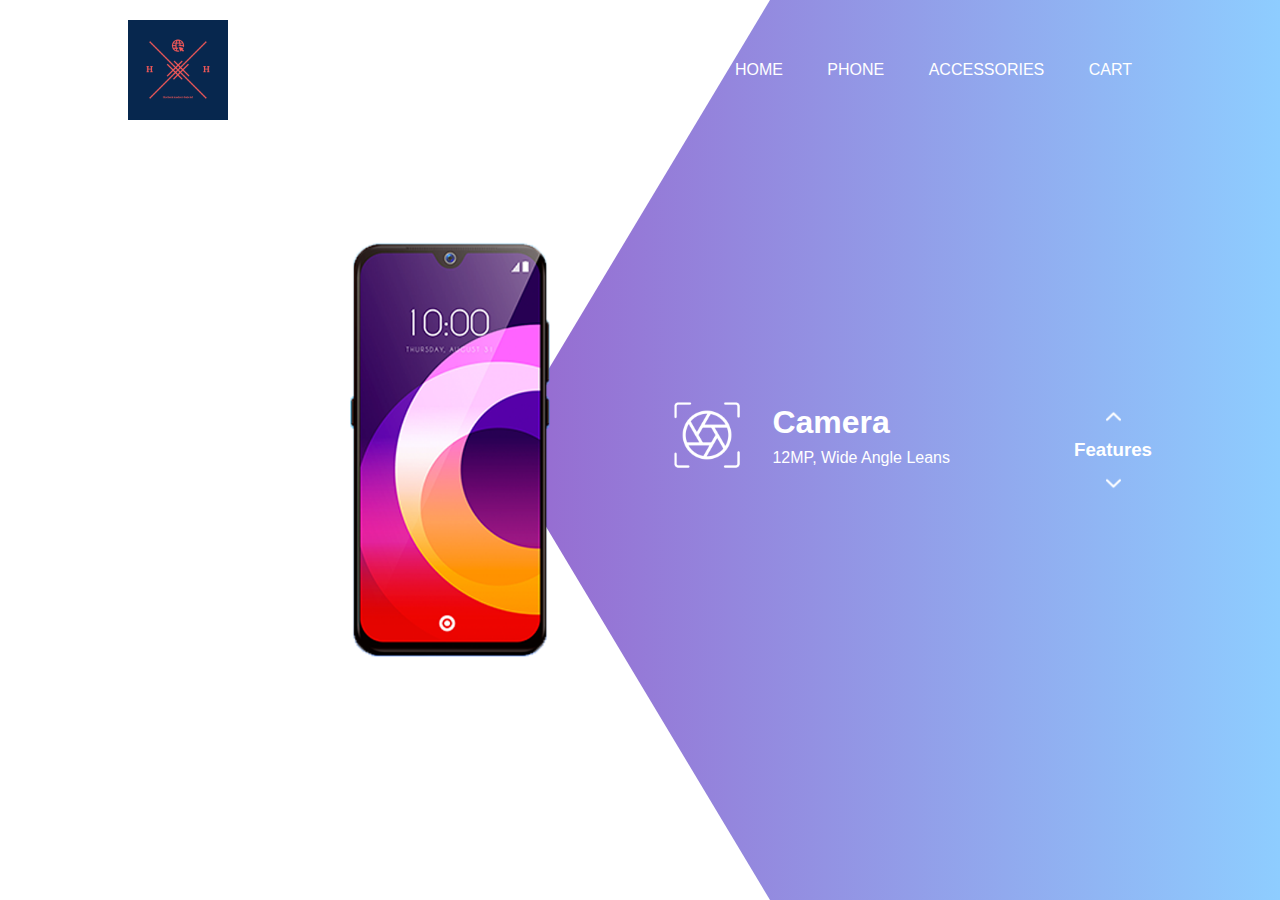
<file: Telefone spec/index.html>
<html>
<head>
    <title>Phone Specs</title>
    <link rel="stylesheet" href="style.css">
</head>
    <body>
        <div class="main">
            <nav>
                <div class="logo">
                    <a href="/index.html">
                        <img src="/assets/logo.png">
                    </a>
                </div>
                <div class="nav-links">
                    <ul>
                        <li><a href="#">HOME</a></li>
                        <li><a href="#">PHONE</a></li>
                        <li><a href="#">ACCESSORIES</a></li>
                        <li><a href="#">CART</a></li>
                    </ul>
                </div>
            </nav>

            <div class="information">
                <div class="overlay">
                </div>
                <img src="images/mobile.png" class="mobile">
                <div id="circle">
                    <div class="feature one">
                        <img src="images/camera.png">
                        <div>
                            <h1>Camera</h1>
                            <p>12MP, Wide Angle Leans</p>
                        </div>
                    </div>
                    <div class="feature two">
                        <img src="images/processor.png">
                        <div>
                            <h1>Processor</h1>
                            <p>Snapdragon Octa-Core 11nm</p>
                        </div>
                    </div>
                    <div class="feature three">
                        <img src="images/display.png">
                        <div>
                            <h1>Display</h1>
                            <p>7.3" Mini-Drop Fullscreen</p>
                        </div>
                    </div>
                    <div class="feature four">
                        <img src="images/battery.png">
                        <div>
                            <h1>Battery</h1>
                            <p>5000 mAh, 720 Hrs Standby</p>
                        </div>
                    </div>
                </div>
            </div>

            <div class="controls">
                <img src="images/arrow.png" id="UpBtn">
                <h3>Features</h3>
                <img src="images/arrow.png" id="DnBtn">
            </div>

        </div>

        <script>
            var circle = document.getElementById("circle");
            var UpBtn = document.getElementById("UpBtn");
            var DnBtn = document.getElementById("DnBtn");

            var rotateValue = circle.style.transform;
            var rotateSum;


            UpBtn.onclick = function()
            {
                rotateSum = rotateValue + "rotate(-90deg)";
                circle.style.transform = rotateSum;
                rotateValue = rotateSum;
            }

            DnBtn.onclick = function()
            {
                rotateSum = rotateValue + "rotate(+90deg)";
                circle.style.transform = rotateSum;
                rotateValue = rotateSum;
            }
        </script>


</body>
</html>
</file>
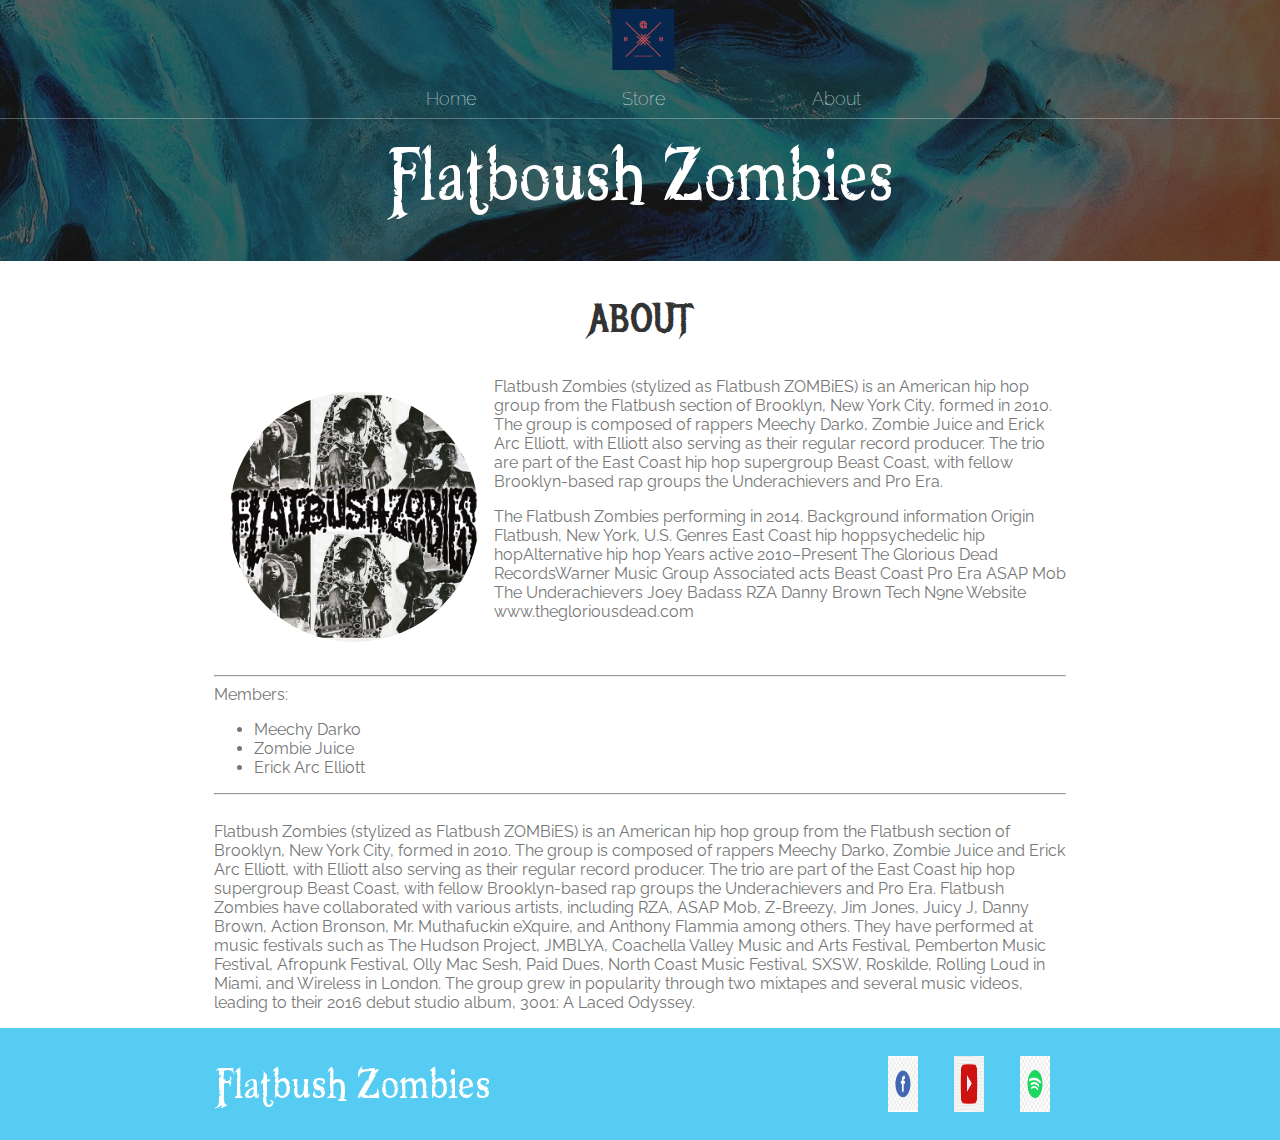
<file: Band project/about.html>
<html>
    <head>
        <title>Flatboush Zombies | About </title>
        <meta name="description" content="This is a description">
        <link rel="stylesheet" href="styles.css" />
    </head>
    <body>
        <header class="main-header">
            <nav class="nav main-nav">
                <ul>
                    <li> <a href="/index.html"><img src="/Band project/Photo/logo.png" alt=""></a> </li>
                </ul>
                <ul>
                    <li> <a href="index.html">Home</a> </li>
                    <li> <a href="store.html">Store</a> </li>
                    <li> <a href="about.html">About</a> </li>
                </ul>
            </nav>
            <h1 class="band-name band-name-large">Flatboush Zombies</h1>
        </header>

        <section class="content-section container">
            <h2 class="section-header">ABOUT</h2>
            <img class="about-band-image"src="Photo/FBZPR2018EDIT-600web.jpg" alt="A Flatbush Zombie Cover Photo" width="600" height="400">
            <p>
                Flatbush Zombies (stylized as Flatbush ZOMBiES)
                 is an American hip hop group from the Flatbush 
                 section of Brooklyn, New York City, formed in 2010.
                 The group is composed of rappers Meechy Darko, Zombie 
                 Juice and Erick Arc Elliott, with Elliott also serving 
                 as their regular record producer. The trio are part of 
                 the East Coast hip hop supergroup Beast Coast, with fellow 
                 Brooklyn-based rap groups the Underachievers and Pro Era.
            </p>
            <p>
                The Flatbush Zombies performing in 2014.
                 Background information
                 Origin	Flatbush, New York, U.S.
                 Genres	
                 East Coast hip hoppsychedelic hip hopAlternative 
                 hip hop
                 Years active	2010–Present
                 The Glorious Dead RecordsWarner Music Group
                 Associated acts	
                 Beast Coast Pro Era ASAP Mob The Underachievers 
                 Joey Badass RZA Danny Brown Tech N9ne
                 Website	www.thegloriousdead.com <br> <br> <br> <hr>
                 Members: <br>
                 <ul>
                     <li>Meechy Darko </li>
                     <li>Zombie Juice </li>
                     <li>Erick Arc Elliott </li> 
                 </ul> <hr> <br>
                 Flatbush Zombies (stylized as Flatbush ZOMBiES) 
                 is an American hip hop group from the Flatbush 
                 section of Brooklyn, New York City, formed in 2010. 
                 The group is composed of rappers Meechy Darko, Zombie 
                 Juice and Erick Arc Elliott, with Elliott also serving as 
                 their regular record producer. The trio are part of the 
                 East Coast hip hop supergroup Beast Coast, with fellow 
                 Brooklyn-based rap groups the Underachievers and Pro Era.
                 Flatbush Zombies have collaborated with various artists, 
                 including RZA, ASAP Mob, Z-Breezy, Jim Jones, Juicy J, 
                 Danny Brown, Action Bronson, Mr. Muthafuckin eXquire, 
                 and Anthony Flammia among others. They have performed at 
                 music festivals such as The Hudson Project, JMBLYA, 
                 Coachella Valley Music and Arts Festival, Pemberton Music 
                 Festival, Afropunk Festival, Olly Mac Sesh, Paid Dues, 
                 North Coast Music Festival, SXSW, Roskilde, Rolling Loud 
                 in Miami, and Wireless in London. The group grew in 
                 popularity through two mixtapes and several music videos, 
                 leading to their 2016 debut studio album, 3001: A Laced Odyssey.
            </p>
        </section>

        <footer class="main-footer">
            <div class="container main-footer-container">
            <h3 class="band-name">Flatbush Zombies</h3>
            <ul class="nav footer-nav">
                <li> 
                    <a href="https://facebook.com" target="_blank">
                        <img src="Photo/fb.jpg" alt="FB Logo" width="40" height="40">
                    </a> 
                </li>

                <li> 
                    <a href="https://youtube.com" target="_blank">
                        <img src="Photo/yt1.png" alt="YT Logo" width="40" height="40">
                    </a> 
                </li>

                <li> 
                    <a href="https://spotify.com" target="_blank">
                        <img src="Photo/sp.jpeg" alt="SP Logo" width="40" height="40">
                    </a> 
                </li>
            </ul>
            </div>
        </footer>
    </body>
</html>
</file>
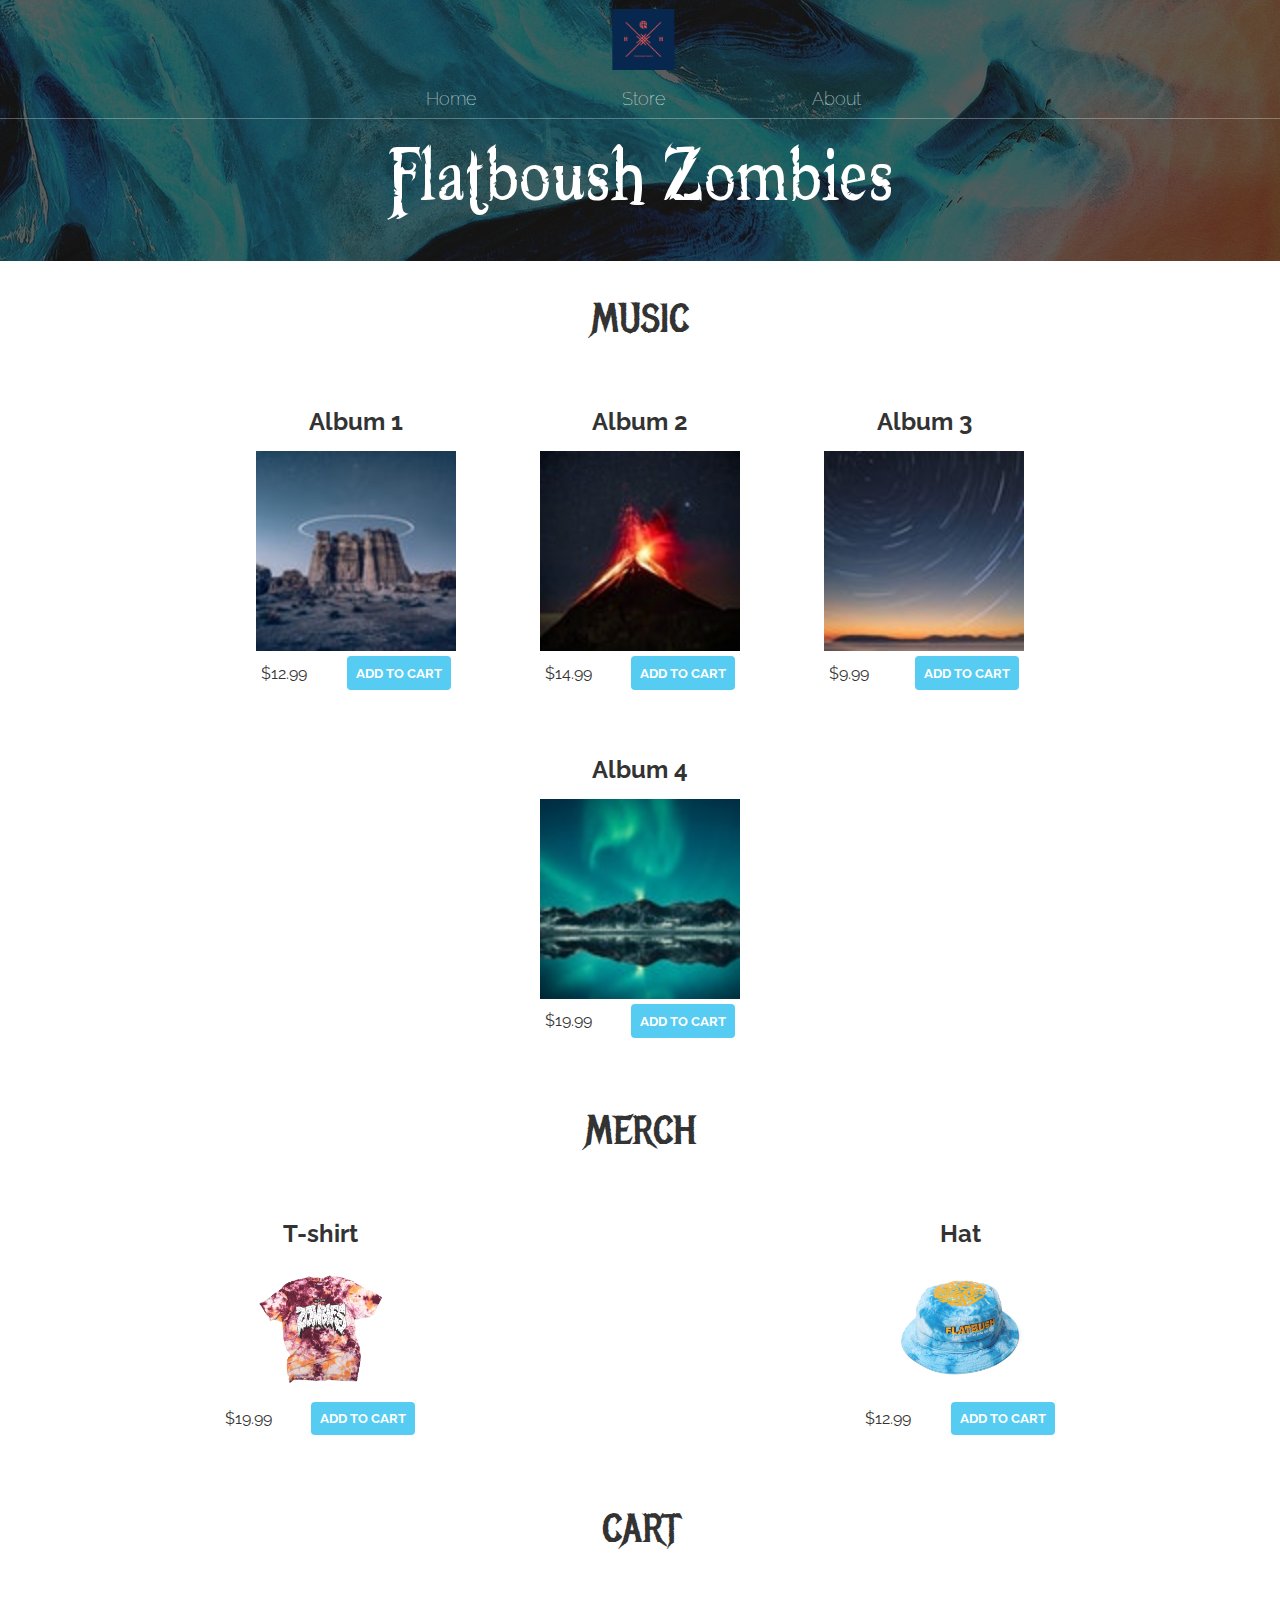
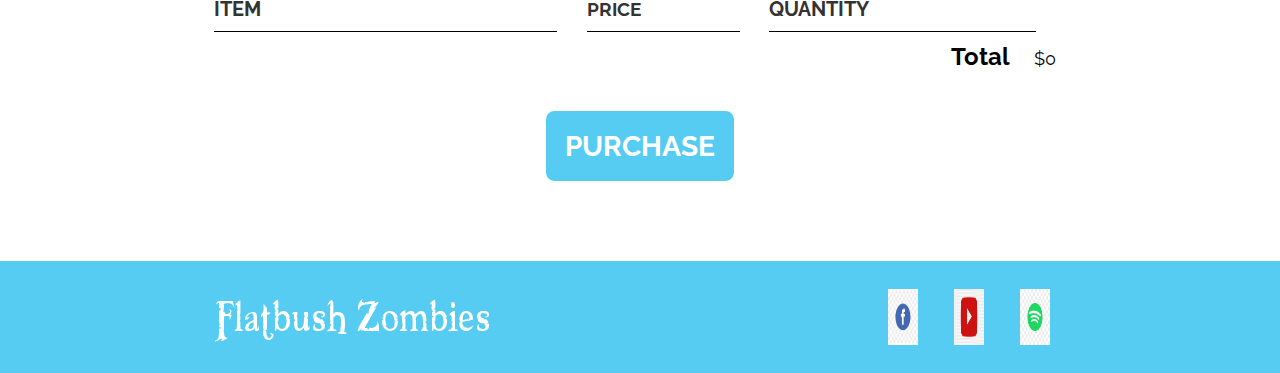
<file: Band project/store.html>
<html>
    <head>
        <title>Flatboush Zombies | Store </title>
        <meta name="description" content="This is a description">
        <link rel="stylesheet" href="styles.css" />
        <script src="store.js" async></script>
    </head>
    <body>
        <header class="main-header">
            <nav class="nav main-nav">
                <ul>
                    <li> <a href="/index.html"><img src="/Band project/Photo/logo.png" alt=""></a> </li>
                </ul>
                <ul>
                    <li> <a href="index.html">Home</a> </li>
                    <li> <a href="store.html">Store</a> </li>
                    <li> <a href="about.html">About</a> </li>
                </ul>
            </nav>
            <h1 class="band-name band-name-large">Flatboush Zombies</h1>
        </header>

        <section class="content-section container">
            <h2 class="section-header">MUSIC</h2>

        <div class="shop-items">

            <div class="shop-item">
                <span class="shop-item-title">Album 1</span>
                <img class="shop-item-image" src="Photo/Alb1.jpg" alt="Album Image">
                <div class="shop-item-details">
                    <span class="shop-item-price">$12.99</span>
                    <button class="btn btn-primary shop-item-btn" role="button">ADD TO CART</button>
                </div>
            </div>
            
            <div class="shop-item">
                <span class="shop-item-title">Album 2</span>
                <img class="shop-item-image" src="Photo/Alb2.jpg" alt="Album Image">
                <div class="shop-item-details">
                    <span class="shop-item-price">$14.99</span>
                    <button class="btn btn-primary shop-item-btn" role="button">ADD TO CART</button>
                </div>
            </div>
            
            <div class="shop-item">
                <span class="shop-item-title">Album 3</span>
                <img class="shop-item-image" src="Photo/Alb3.jpg" alt="Album Image">
                <div class="shop-item-details">
                    <span class="shop-item-price">$9.99</span>
                    <button class="btn btn-primary shop-item-btn" role="button">ADD TO CART</button>
                </div>
            </div>
            
            <div class="shop-item">
                <span class="shop-item-title">Album 4</span>
                <img class="shop-item-image" src="Photo/Alb4.jpg" alt="Album Image">
                <div class="shop-item-details">
                    <span class="shop-item-price">$19.99</span>
                    <button class="btn btn-primary shop-item-btn" role="button">ADD TO CART</button>
                </div>
            </div>

        </div>

        </section>

        <section>
            <h2 class="section-header">MERCH</h2>

        <div class="shop-items">
            
            <div class="shop-item">
                <span class="shop-item-title">T-shirt</span>
                <img class="shop-item-image" src="Photo/shirt.webp" alt="Album Image">
                <div class="shop-item-details">
                    <span class="shop-item-price">$19.99</span>
                    <button class="btn btn-primary shop-item-btn" role="button">ADD TO CART</button>
                </div>
            </div>
            
            <div class="shop-item">
                <span class="shop-item-title">Hat</span>
                <img class="shop-item-image" src="Photo/hat.webp" alt="Album Image">
                <div class="shop-item-details">
                    <span class="shop-item-price">$12.99</span>
                    <button class="btn btn-primary shop-item-btn" role="button">ADD TO CART</button>
                </div>
            </div>

        </div>

        </section>

        <section class="container contecnt-selection">
            <h2 class="section-header">CART</h2>

            <div class="cart-row">
               <span class="cart-item cart-header cart-column">ITEM</span>
               <span class="cart-price cart-header cart-column">PRICE</span>
               <span class="cart-quantity cart-header cart-column">QUANTITY</span>
            </div>

        <div class="cart-items"></div>

            <div class="cart-total">
                <strong class="cart-total-title">Total</strong>
                <span class="cart-total-price">$0</span>
            </div>

                <button class="btn btn-primary btn-purchase" role="button">PURCHASE</button>

        </section>

        <footer class="main-footer">
            <div class="container main-footer-container">
            <h3 class="band-name">Flatbush Zombies</h3>
            <ul class="nav footer-nav">
                <li> 
                    <a href="https://facebook.com" target="_blank">
                        <img src="Photo/fb.jpg" alt="FB Logo" width="40" height="40">
                    </a> 
                </li>

                <li> 
                    <a href="https://youtube.com" target="_blank">
                        <img src="Photo/yt1.png" alt="YT Logo" width="40" height="40">
                    </a> 
                </li>

                <li> 
                    <a href="https://spotify.com" target="_blank">
                        <img src="Photo/sp.jpeg" alt="SP Logo" width="40" height="40">
                    </a> 
                </li>
            </ul>
            </div>
        </footer>
    </body>
</html>
</file>
<file: 3D Effect/style.css>
*{
    margin: 0;
    padding: 0;
    box-sizing: border-box;
}

body{
    font-family: 'Newsreader', serif;
    min-height: 100vh;
    display: flex;
    align-items: center;
    justify-content: center;
    perspective: 550px;
}

.container{
    width: 60%;
    display: flex;
    justify-content: center;
    align-items: center;
}

.card{
    transform-style: preserve-3d;
    min-height: 80vh;
    width: 35rem;
    border-radius: 30px;
    padding: 0 5rem;
    box-shadow: 0 20px 20px rgba(0, 0, 0, 0.2), 0px 0px 50px rgba(0, 0, 0, 2);
}

.sneaker{
    min-height: 35vh;
    display: flex;
    justify-content: center;
    align-items: center;
}

.sneaker img{
    width: 20rem;
    z-index: 5;
    transition: all 0.75s ease-out;
}

.circle{
    width: 15rem;
    height: 15rem;
    background: linear-gradient(to right, rgba(245, 70, 66, 0.75), rgba(8, 83, 156, 0.75));
    position: absolute;
    border-radius: 50%;
    z-index: 0;
}

.info h1{
    font-size: 3rem;
    transition: all 0.75s ease-out;
}

.info h3{
    font-size: 1.3rem;
    padding: 2rem 0;
    color: #585858;
    font-weight: lighter;
    transition: all 0.75s ease-out;
}

.size{
    display: flex;
    justify-content: space-between;
    transition: all 0.75s ease-out;
}

.size button{
    padding: 0.5rem 2rem;
    background: none;
    border: none;
    box-shadow: 0px 5px 10px rgba(0, 0, 0, 0.2);
    border-radius: 30px;
    cursor: pointer;
    font-weight: bold;
    color: #585858;
}

button.active{
    background: #585858;
    color: white;
}

.purchase{
    margin-top: 5rem;
}

.purchase button{
    width: 100%;
    padding: 1rem 0;
    background: #f54642;
    border: none;
    color: white;
    cursor: pointer;
    border-radius: 30px;
    font-weight: bolder;
    transition: all 0.75s ease-out;
}

.logo{
    display: flex;
    justify-content: center;
    margin-top: 1.5rem;
}

.logo img{
    width: 4rem;
    height: 4rem;
    transition: all 0.75s ease-out;
}
</file>
<file: Band project/styles.css>
@import url('https://fonts.googleapis.com/css?family=Raleway:300,400');
@import url('https://fonts.googleapis.com/css?family=Metal+Mania');
@font-face {
    font-family: "Booter - Zero Zero";
    src: url("Fonts/Booter - Zero Zero.woff") format("woff"),
         url("Fonts/Booter - Zero Zero.woff2") format("woff2");
        font-weight: normal;
        font-style: normal;
}
* {
    box-sizing: border-box;
    font-family: Raleway;
    color: #777;
}

html, body {
    margin: 0;
    padding: 0;
}

.nav ul {
    margin: auto;
    transform: translateX(-1.3%);
}

.nav li {
    display: inline;
}

.nav a {
    display: inline-block;
    padding: 0.5em;
    color: white;
    text-decoration: none;
}

.nav a img{
    height: 3.5em;
}

.nav a:hover {
    background-color: rgba(255, 255, 255, .3);
}

.main-nav {
    text-align: center;
    font-size: 1.1em;
    font-weight: lighter;
    border-bottom: 1px solid rgba(255, 255, 255, .3);
}

.main-nav li {
    padding: 0 5%;
}

.main-header {
    background-color: rgba(0, 0, 0, .6);
    background-image: url("Photo/back.jpg");
    background-blend-mode: multiply;
    background-size: cover;
    padding-bottom: 30px;

}

.band-name {
    text-align: center;
    margin: 0;
    font-size: 4em;
    font-family: "Booter - Zero Zero";
    font-weight: normal;
    color: white;
}

.band-name-large {
    font-size: 7em;
}

.content-section {
    margin: 1em;
}

.container {
    max-width: 900px;
    margin: 0 auto;
    padding: 0 1.5em;
}

header .container{
    display: block;
    text-align: center;
}

.section-header {
    font-family: "Metal Mania";
    font-weight: normal;
    color: #333;
    text-align: center;
    font-size: 2.5em;
}

.about-band-image {
    float: left;
    height: 250px;
    width: 250px;
    margin: 15px;
    border-radius: 50%;
}

.main-footer {
    background-color: #56CCF2;
    color: white;
    padding: .25em 0;
} 

.main-footer-container {
    display: flex;
    align-items: center;
}

.main-footer-container ul{
    flex-grow: 1;
    text-align: end;
}

.footer-nav li {
    padding: 0 .5em;
}

.footer-nav img{
    width: 30px;
    height: 30px;
}

.btn {
    text-align: center;
    vertical-align: middle;
    padding: .67em;
    cursor: pointer;
}

.btn-header {
    margin: .5em 15% 2em 15%;
    color: white;
    border: 2px solid #2D9CD8;
    border-radius: 0%;
    background-color: rgba(255, 255, 255, .1);
    font-size: 1.5em;
    font-weight: lighter;

}

.btn-header:hover {
    background-color: rgba(255, 255, 255, .3);
}

.tour-row {
    border-bottom: 1px solid black;
    padding-bottom: 1em;
    margin-bottom: 1em; 
}

.tour-row:last-child {
    border-bottom: none;
}

.tour-item {
    display: inline-block;
    padding-right: .5em;
}

.tour-tade {
    color: #555;
    font-weight: bold;
    width: 11%;
}

.tour-city {
    width: 24%;
}

.tour-arena {
    width: 42%;
}

.tour-btn {
    max-width: 19%;
}

.btn-primary {
    color: white;
    background-color: #56CCF2;
    border: none;
    border-radius: .3em;
    font-weight: bold;
}

.btn-primary:hover {
    background-color: #2D9CD8;
}

.shop-item {
    margin: 30px;
}

.shop-item-title {
    display:block;
    width: 100%;
    text-align: center;
    font-weight: bold;
    font-size: 1.5em;
    color: #333;
    margin-bottom: 15px;
}

.shop-item-image {
    width: 200;
    height: auto;
}

.shop-item-details {
    display: flex;
    align-items: center;
    padding: 5px;
}

.shop-item-price {
    flex-grow: 1;
    color: #333;
}

.shop-items {
    display: flex;
    flex-wrap: wrap;
    justify-content: space-around;
}

.cart-header {
    font-weight: bold;
    font-size: 1.25em;
    color: #333;
}

.cart-column {
    display: flex;
    align-items: center;
    border-bottom: 1px solid black;
    margin-right: 1.5em;
    padding-bottom: 10px;
    margin-top: 10px;
}

.cart-row {
    display: flex;
}

.cart-item {
    width: 45%;
}

.cart-price {
    width: 20%;
    font-size: 1.2em;
    color: #333;
}

.cart-quantity {
    width: 35%;
}

.cart-item-title {
    color: #333;
    margin-left: .5em;
    font-size: 1.2em;
}

.cart-item-image {
    border-radius: 10%;
}

.btn-danger {
    color: white;
    background-color: #EB5757;
    border: none;
    border-radius: .3em;
    font-weight: bold;
}

.btn-danger:hover {
    background-color: #CC4C4C;
}

.cart-quantity-input {
    height: 34px;
    width: 50px;
    border-radius: 5px;
    border: 1px solid #56CCF2;
    background-color: #eee;
    color: #333;
    padding: 0;
    text-align: center;
    font-size: 1.2em;
    margin-right: 25px;
}

.cart-row:last-child {
    border-bottom: 1px solid black;
}

.cart-row:last-child .cart-column {
    border: none;
}

.cart-total {
    text-align: end;
    margin-top: 10px;
    margin-right: 10px;
}

.cart-total-title {
    font-weight: bold;
    font-size: 1.5em;
    color: black;
    margin-right: 20px;
}

.cart-total-price {
    color: black;
    font-size: 1.1em;

}

.btn-purchase {
    display: block;
    margin: 40px auto 80px auto;
    font-size: 1.75em;
}
</file>
<file: Clc/style.css>
:root {
    --orange-050: #ffe8d9;
    --orange-100: #ffd0b5;
    --orange-200: #ffb088;
    --orange-300: #ff9466;
    --orange-400: #f9703e;
    --orange-500: #f35627;
    --orange-600: #de3a11;
    --orange-700: #c52707;
    --orange-800: #ad1d07;
    --orange-900: #841003;

    --grey-050: #f5f7fa;
    --grey-100: #e4e7eb;
    --grey-200: #cbd2d9;
    --grey-300: #9aa5b1;
    --grey-400: #7b8794;
    --grey-500: #616e7c;
    --grey-600: #52606d;
    --grey-700: #3e4c59;
    --grey-800: #323f4b;
    --grey-900: #1f2933;
}


html {
    font-size: 150%;
    font-weight: 300;
    font-family: "Roboto", Arial, Helvetica, sans-serif;
    line-height: 1.4;
}


body {
    display: flex;
    background-image: linear-gradient(236deg, #66023C, #9866c5);
    justify-content: center;
    align-items: center;
    flex-direction: column;
    height: 100vh;
}

.container{
    display: flex;
    flex-direction: column;
}

/******************
    CALCULATOR
******************/    

.calculator {
    box-shadow: 0 0 25px 0 rgba(0, 0, 0, 0);
    border-radius: .5em;
    overflow: hidden;
}

.calculator__display {
    background-color: var(--grey-900);
    color: var(--grey-050);
    width: 16.25rem;
    padding: 0.75rem 1rem;
    text-align: right;
    font-size: calc(1rem * 1.2 * 1.2);
}

.calculator__keys {
    background: var(--grey-200);
    height: 16.25rem;
    display: grid;
    grid-gap: 2px;
    grid-template-columns: repeat(4, auto);
    grid-template-areas: 
    ". . . ."
    "seven eight nine equal"
    "four five six equal"
    "one two three equal"
    "zero decimal clear equal";
}

.calculator__keys > button {
    border: 0;

}

[data-key="1"]{
    grid-area: one;
    font-size: calc(1rem);
}
[data-key="2"]{
    grid-area: two;
    font-size: calc(1rem);
}
[data-key="3"]{
    grid-area: three;
    font-size: calc(1rem);
}
[data-key="4"]{
    grid-area: four;
    font-size: calc(1rem);
}
[data-key="5"]{
    grid-area: five;
    font-size: calc(1rem);
}
[data-key="6"]{
    grid-area: six;
    font-size: calc(1rem);
}
[data-key="7"]{
    grid-area: seven;
    font-size: calc(1rem);
}
[data-key="8"]{
    grid-area: eight;
    font-size: calc(1rem);
}
[data-key="9"]{
    grid-area: nine;
    font-size: calc(1rem);
}
[data-key="0"]{
    grid-area: zero;
    font-size: calc(1rem);
}
.decimal{
    grid-area: decimal;
    font-size: calc(1rem);
}
.clear{
    grid-area: clear;
    font-size: calc(1rem);
}
[data-key="equal"]{
    grid-area: equal;
    background-color: var(--orange-400);
    font-size: calc(1rem);
}
[data-key="equal"]:active {
    background-color: var(--orange-500);
}

[data-type="operator"] {
    background: var(--grey-100);
    font-size: calc(1rem);
}
[data-type="number"],
[data-type="clear"] {
    background: #fff;
}
[data-type="operator"]:active,
[data-type="number"]:active,
[data-type="clear"]:active {
    background: var(--grey-200);
}

    [data-state="selected"] {
        background: var(--grey-200);
        
    }

footer img{
    width: 5rem;
    height: 5rem;
    transform: translateY(80%);
}
</file>
<file: HAG-CV BS/style.css>
html{
    --top-spacing: 5rem;
    scroll-padding-top: var(--top-spacing);
}

.navbar-logo{
    width: 75px; 
    height: 4.6875rem;
}

.carousel-img{
    height: 70vh;
}
.carousel-img-overlay{
    position: absolute;
    top: 0;
    left: 0;
    width: 100%;
    height: 100%;
    background-color: rgba(0, 0, 0, 0.5);
}

#proiecte a{
    text-decoration: none;
    color: white;
}


@media (max-width: 575.98px) {
    .xs-devices{
        display: none;
    }

    .btn-pop{
        font-size: .5em;
    }

}

@media (max-width: 767.98px) {
    .max-md{
        margin-top: 3rem;
    }
}

@media (max-width: 991.98px) {
    .max-lg{
        margin-top: 3rem;
    }
}
</file>
<file: Telefone spec/style.css>
*{
    margin: 0;
    padding: 0;
    font-family: sans-serif;
}

.main {
    width: 100%;
    height: 100vh;
    position: relative;
    overflow: hidden;
    background: linear-gradient(to right, #9c27b0, #8ecdff);
}

nav{
    width: 80%;
    position: sticky;
    margin: 20px auto;
    z-index: 1;
    display: flex;
    align-items: center;
}

.logo {
    flex-basis: 20%;
}

.logo img{
    width: 100px;
}

.nav-links{
    flex: 1;
    text-align: right;
}

.nav-links ul li{
    list-style: none;
    display: inline-block;
    margin: 0 20px;
}

.nav-links ul li a{
    color: #fff;
    text-decoration: none;
}

.information{
    width:1000px;
    height:1000px;
    position: absolute;
    top: 50%;
    left: 0%;
    transform: translateY(-50%);
}

#circle{
    width:1000px;
    height:1000px;
    position: absolute;
    top: 0;
    left: 0;
    border-radius: 50%;
    /* background-color: #ccc; */
    transform: rotate(0deg);
    transition: 1s;
}

.feature img{
    width: 70px;
}

.feature{
    position: absolute;
    display: flex;
    align-items: center;
    color: #fff;
}

.feature div{
    margin-left: 30px;
}

.feature div p{
    margin-top: 8px;
}

.one{
    top: 450px;
    right: 50px;
}


.two{
    top: 150px;
    left: 350px;
    transform: rotate(-90deg);
}

.three{
    bottom: 450px;
    left: 50px;
    transform: rotate(-180deg);
}

.four{
    bottom: 150px;
    right: 350px;
    transform: rotate(-270deg);
}

.mobile{
    width: 200px;
    position: absolute;
    top: 50%;
    left: 35%;
    transform: translateY(-50%);
    z-index: 1;
}

.controls{
    position: absolute;
    right: 10%;
    top: 50%;
    transform: translateY(-50%);
    text-align: center;
}

.controls h3{
    margin: 15px 0;
    color: #fff;
}

#UpBtn{
    width: 15px;
    cursor: pointer;
}

#DnBtn{
    width: 15px;
    cursor: pointer;
    transform: rotate(180deg);
}

.overlay{
    width: 0;
    height: 0;
    border-top: 500px solid #fff;
    border-right: 300px solid transparent;
    border-bottom: 500px solid #fff;
    border-left: 500px solid #fff;
/*  position: absolute;
    left: 0;
    top:0;    */
}
</file>
